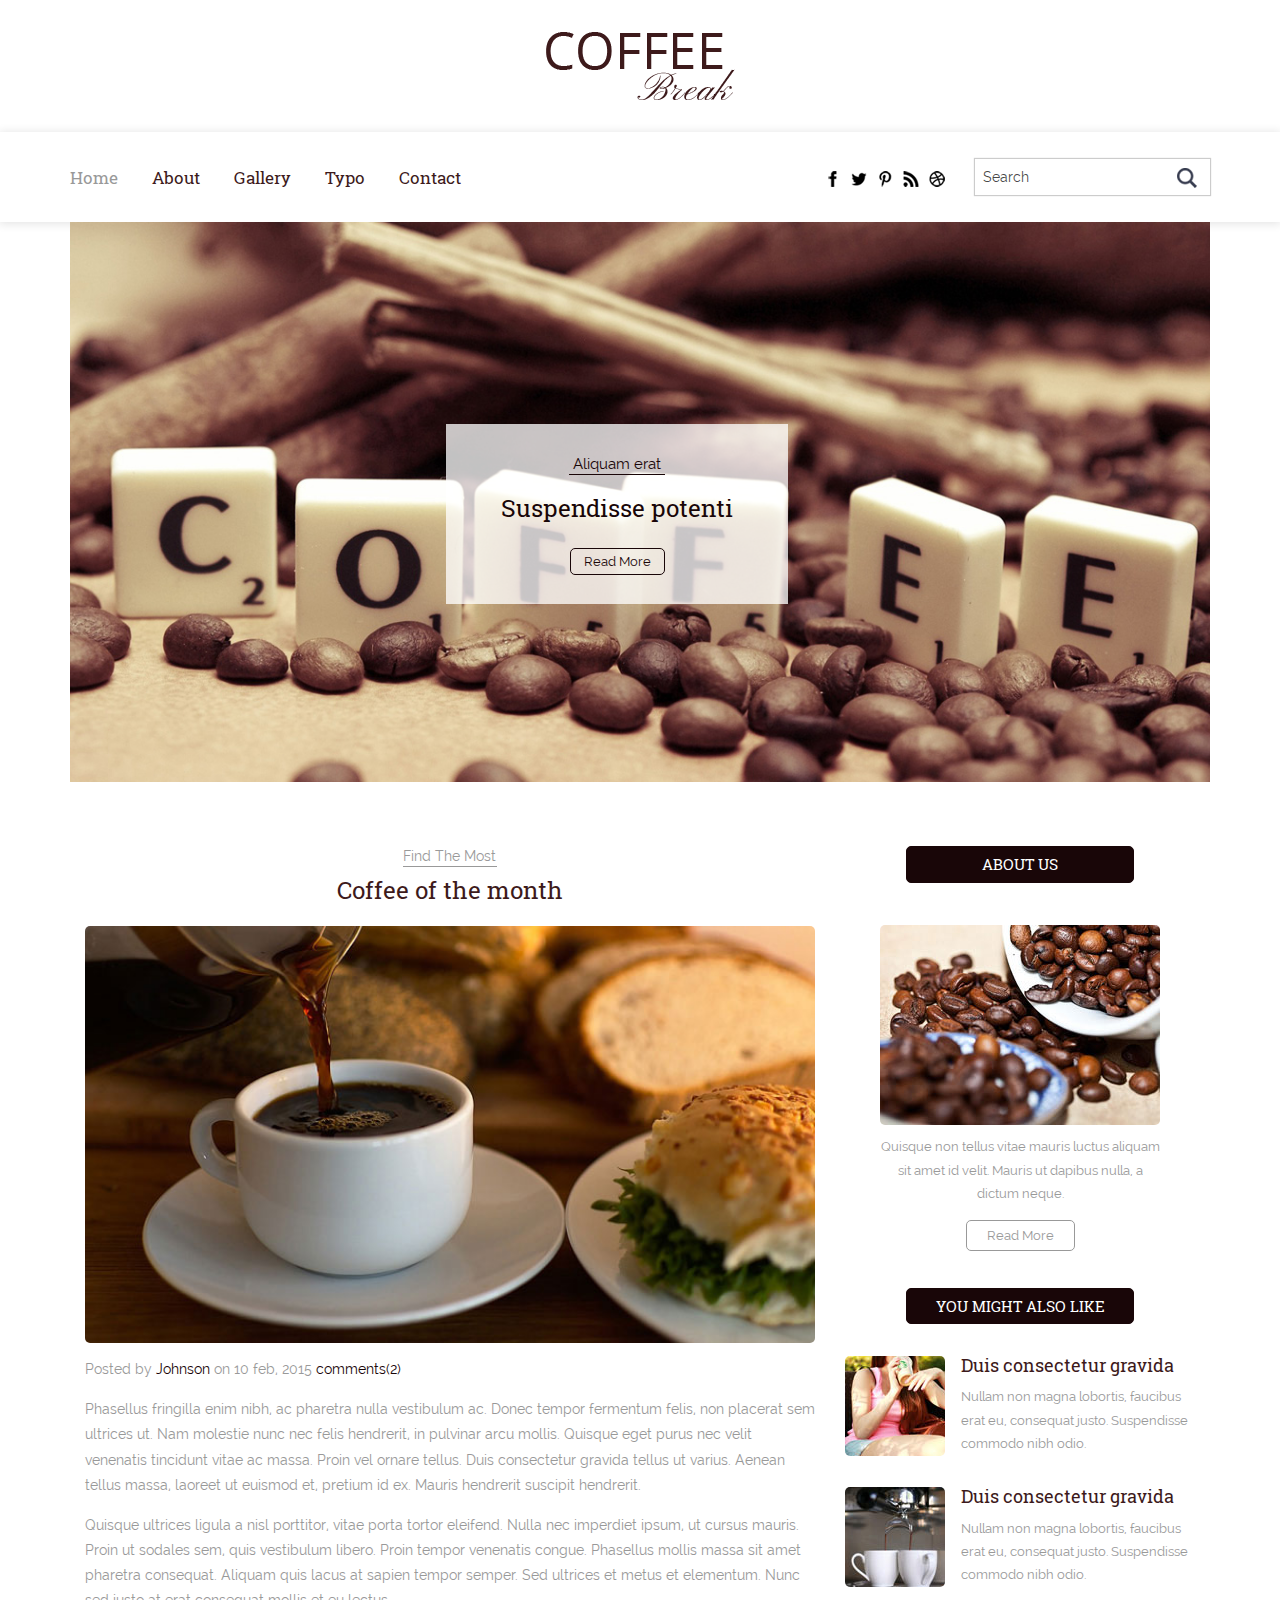
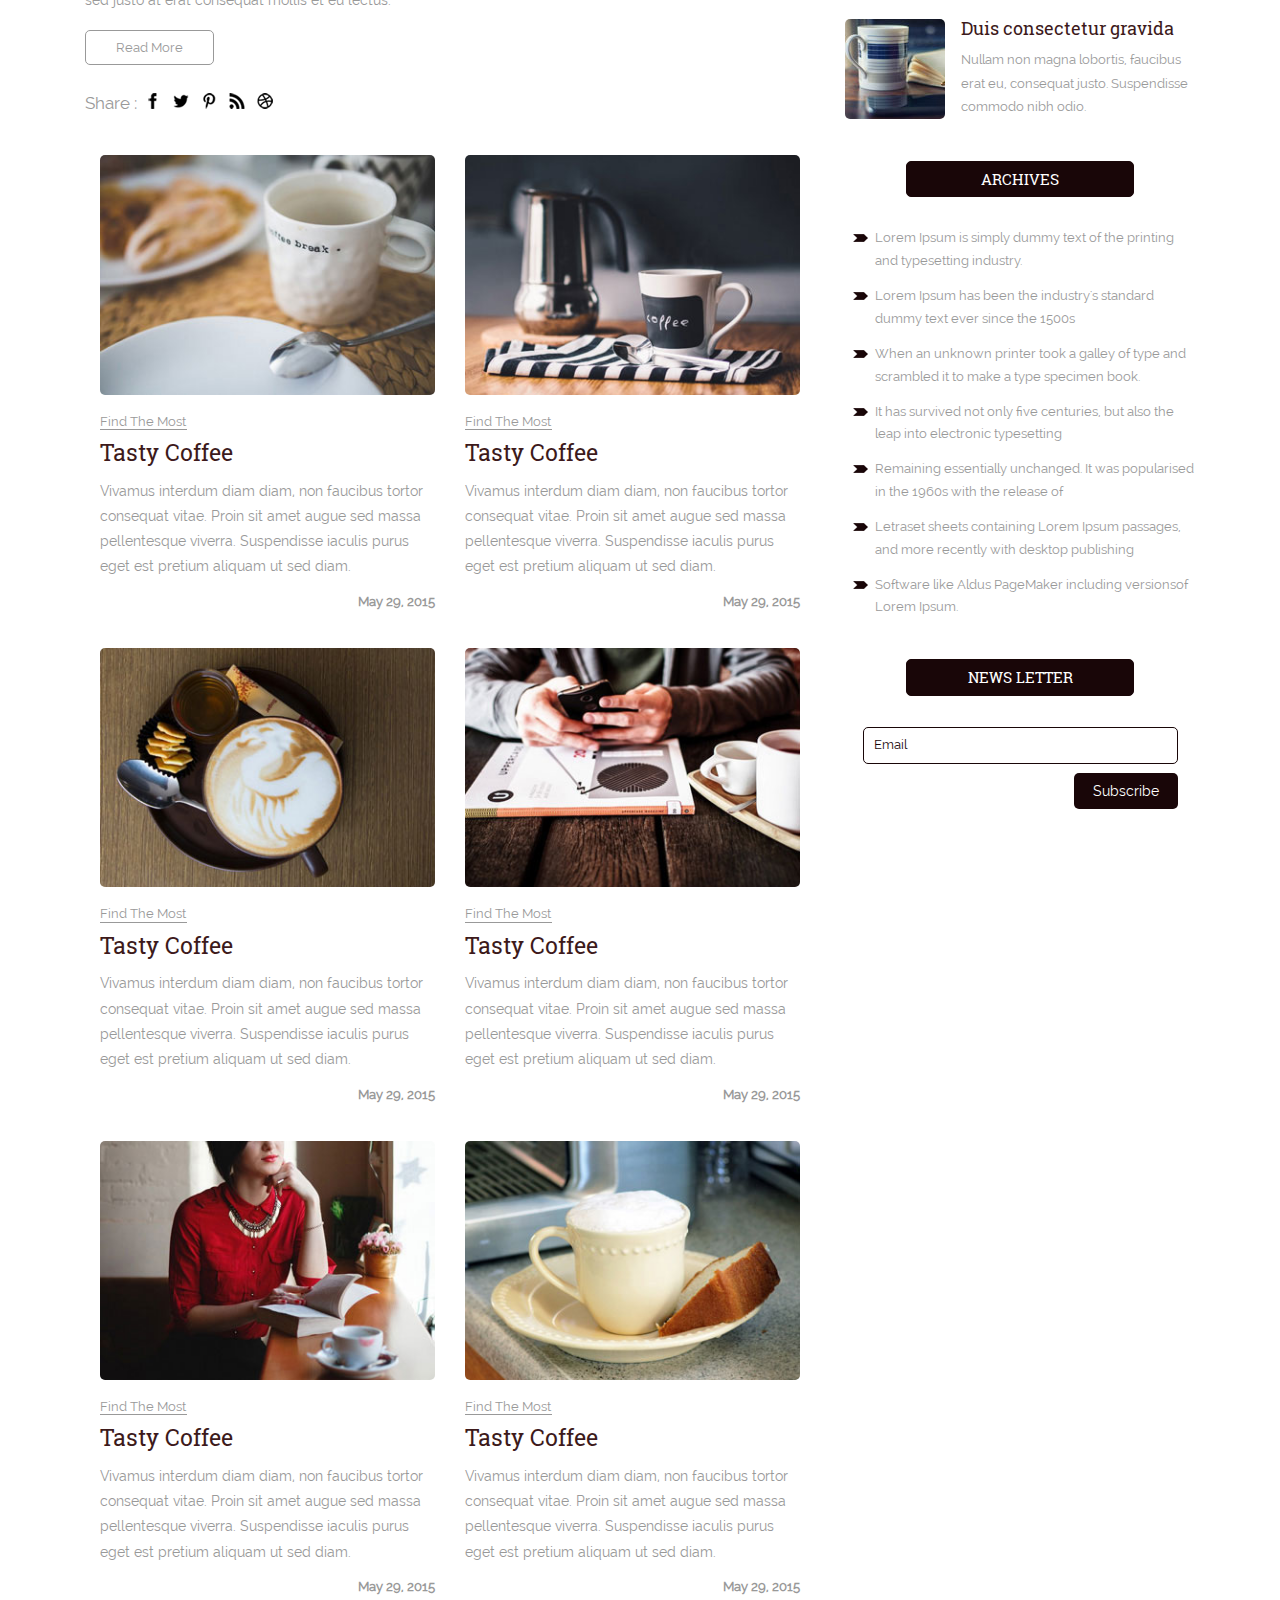
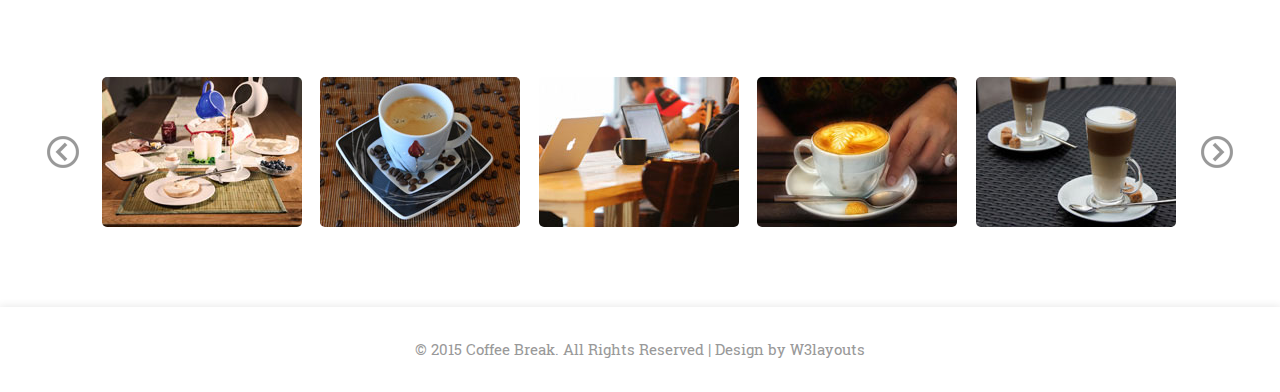
<file: web/index.html>
<!--A Design by W3layouts
Author: W3layout
Author URL: http://w3layouts.com
License: Creative Commons Attribution 3.0 Unported
License URL: http://creativecommons.org/licenses/by/3.0/
-->
<!DOCTYPE html>
<html>
<head>
<title>Coffee Break a Blog Category Flat Bootstarp responsive Website Template | Home :: w3layouts</title>
<meta name="viewport" content="width=device-width, initial-scale=1">
<meta http-equiv="Content-Type" content="text/html; charset=utf-8" />
<meta name="keywords" content="Coffee Break Responsive web template, Bootstrap Web Templates, Flat Web Templates, Andriod Compatible web template, 
Smartphone Compatible web template, free webdesigns for Nokia, Samsung, LG, SonyErricsson, Motorola web design" />
<script type="application/x-javascript"> addEventListener("load", function() { setTimeout(hideURLbar, 0); }, false); function hideURLbar(){ window.scrollTo(0,1); } </script>
<link href="css/bootstrap.css" rel='stylesheet' type='text/css' />
<link href="css/style.css" rel='stylesheet' type='text/css' />
<script src="js/jquery.min.js"></script>
<!---- start-smoth-scrolling---->
<script type="text/javascript" src="js/move-top.js"></script>
<script type="text/javascript" src="js/easing.js"></script>
<script type="text/javascript">
			jQuery(document).ready(function($) {
				$(".scroll").click(function(event){		
					event.preventDefault();
					$('html,body').animate({scrollTop:$(this.hash).offset().top},1000);
				});
			});
		</script>
<!--start-smoth-scrolling-->
</head>
<body>
	<!--header-top-starts-->
	<div class="header-top">
		<div class="container">
			<div class="head-main">
				<a href="index.html"><img src="images/logo-1.png" alt="" /></a>
			</div>
		</div>
	</div>
	<!--header-top-end-->
	<!--start-header-->
	<div class="header">
		<div class="container">
			<div class="head">
			<div class="navigation">
				 <span class="menu"></span> 
					<ul class="navig">
						<li><a href="index.html"  class="active">Home</a></li>
						<li><a href="about.html">About</a></li>
						<li><a href="gallery.html">Gallery</a></li>
						<li><a href="typo.html">Typo</a></li>
						<li><a href="contact.html">Contact</a></li>
					</ul>
			</div>
			<div class="header-right">
				<div class="search-bar">
					<input type="text" value="Search" onfocus="this.value = '';" onblur="if (this.value == '') {this.value = 'Search';}">
					<input type="submit" value="">
				</div>
				<ul>
					<li><a href="#"><span class="fb"> </span></a></li>
					<li><a href="#"><span class="twit"> </span></a></li>
					<li><a href="#"><span class="pin"> </span></a></li>
					<li><a href="#"><span class="rss"> </span></a></li>
					<li><a href="#"><span class="drbl"> </span></a></li>
				</ul>
			</div>
				<div class="clearfix"></div>
			</div>
			</div>
		</div>	
	<!-- script-for-menu -->
	<!-- script-for-menu -->
		<script>
			$("span.menu").click(function(){
				$(" ul.navig").slideToggle("slow" , function(){
				});
			});
		</script>
	<!-- script-for-menu -->
	<!--banner-starts-->
	<div class="banner">
		<div class="container">
			<div class="banner-top">
				<div class="banner-text">
					<h2>Aliquam erat</h2>
					<h1>Suspendisse potenti</h1>
					<div class="banner-btn">
						<a href="single.html">Read More</a>
					</div>
				</div>
			</div>
		</div>
	</div>
	<!--banner-end-->
	<!--about-starts-->
	<div class="about">
		<div class="container">
			<div class="about-main">
				<div class="col-md-8 about-left">
					<div class="about-one">
						<p>Find The Most</p>
						<h3>Coffee of the month</h3>
					</div>
					<div class="about-two">
						<a href="single.html"><img src="images/c-1.jpg" alt="" /></a>
						<p>Posted by <a href="#">Johnson</a> on 10 feb, 2015 <a href="#">comments(2)</a></p>
						<p>Phasellus fringilla enim nibh, ac pharetra nulla vestibulum ac. Donec tempor fermentum felis, non placerat sem ultrices ut. Nam molestie nunc nec felis hendrerit, in pulvinar arcu mollis. Quisque eget purus nec velit venenatis tincidunt vitae ac massa. Proin vel ornare tellus. Duis consectetur gravida tellus ut varius. Aenean tellus massa, laoreet ut euismod et, pretium id ex. Mauris hendrerit suscipit hendrerit.</p>
						<p>Quisque ultrices ligula a nisl porttitor, vitae porta tortor eleifend. Nulla nec imperdiet ipsum, ut cursus mauris. Proin ut sodales sem, quis vestibulum libero. Proin tempor venenatis congue. Phasellus mollis massa sit amet pharetra consequat. Aliquam quis lacus at sapien tempor semper. Sed ultrices et metus et elementum. Nunc sed justo at erat consequat mollis et eu lectus.</p>
						<div class="about-btn">
							<a href="single.html">Read More</a>
						</div>
						<ul>
							<li><p>Share : </p></li>
							<li><a href="#"><span class="fb"> </span></a></li>
							<li><a href="#"><span class="twit"> </span></a></li>
							<li><a href="#"><span class="pin"> </span></a></li>
							<li><a href="#"><span class="rss"> </span></a></li>
							<li><a href="#"><span class="drbl"> </span></a></li>
						</ul>
					</div>	
					<div class="about-tre">
						<div class="a-1">
							<div class="col-md-6 abt-left">
								<a href="single.html"><img src="images/c-3.jpg" alt="" /></a>
								<h6>Find The Most</h6>
								<h3><a href="single.html">Tasty Coffee</a></h3>
								<p>Vivamus interdum diam diam, non faucibus tortor consequat vitae. Proin sit amet augue sed massa pellentesque viverra. Suspendisse iaculis purus eget est pretium aliquam ut sed diam.</p>
								<label>May 29, 2015</label>
							</div>
							<div class="col-md-6 abt-left">
								<a href="single.html"><img src="images/c-4.jpg" alt="" /></a>
								<h6>Find The Most</h6>
								<h3><a href="single.html">Tasty Coffee</a></h3>
								<p>Vivamus interdum diam diam, non faucibus tortor consequat vitae. Proin sit amet augue sed massa pellentesque viverra. Suspendisse iaculis purus eget est pretium aliquam ut sed diam.</p>
								<label>May 29, 2015</label>
							</div>
							<div class="clearfix"></div>
						</div>
						<div class="a-1">
							<div class="col-md-6 abt-left">
								<a href="single.html"><img src="images/c-5.jpg" alt="" /></a>
								<h6>Find The Most</h6>
								<h3><a href="single.html">Tasty Coffee</a></h3>
								<p>Vivamus interdum diam diam, non faucibus tortor consequat vitae. Proin sit amet augue sed massa pellentesque viverra. Suspendisse iaculis purus eget est pretium aliquam ut sed diam.</p>
								<label>May 29, 2015</label>
							</div>
							<div class="col-md-6 abt-left">
								<a href="single.html"><img src="images/c-6.jpg" alt="" /></a>
								<h6>Find The Most</h6>
								<h3><a href="single.html">Tasty Coffee</a></h3>
								<p>Vivamus interdum diam diam, non faucibus tortor consequat vitae. Proin sit amet augue sed massa pellentesque viverra. Suspendisse iaculis purus eget est pretium aliquam ut sed diam.</p>
								<label>May 29, 2015</label>
							</div>
							<div class="clearfix"></div>
						</div>
						<div class="a-1">
							<div class="col-md-6 abt-left">
								<a href="single.html"><img src="images/c-7.jpg" alt="" /></a>
								<h6>Find The Most</h6>
								<h3><a href="single.html">Tasty Coffee</a></h3>
								<p>Vivamus interdum diam diam, non faucibus tortor consequat vitae. Proin sit amet augue sed massa pellentesque viverra. Suspendisse iaculis purus eget est pretium aliquam ut sed diam.</p>
								<label>May 29, 2015</label>
							</div>
							<div class="col-md-6 abt-left">
								<a href="single.html"><img src="images/c-8.jpg" alt="" /></a>
								<h6>Find The Most</h6>
								<h3><a href="single.html">Tasty Coffee</a></h3>
								<p>Vivamus interdum diam diam, non faucibus tortor consequat vitae. Proin sit amet augue sed massa pellentesque viverra. Suspendisse iaculis purus eget est pretium aliquam ut sed diam.</p>
								<label>May 29, 2015</label>
							</div>
							<div class="clearfix"></div>
						</div>
					</div>	
				</div>
				<div class="col-md-4 about-right heading">
					<div class="abt-1">
						<h3>ABOUT US</h3>
						<div class="abt-one">
							<img src="images/c-2.jpg" alt="" />
							<p>Quisque non tellus vitae mauris luctus aliquam sit amet id velit. Mauris ut dapibus nulla, a dictum neque.</p>
							<div class="a-btn">
								<a href="single.html">Read More</a>
							</div>
						</div>
					</div>
					<div class="abt-2">
						<h3>YOU MIGHT ALSO LIKE</h3>
							<div class="might-grid">
								<div class="grid-might">
									<a href="single.html"><img src="images/c-12.jpg" class="img-responsive" alt=""> </a>
								</div>
								<div class="might-top">
									<h4><a href="single.html">Duis consectetur gravida</a></h4>
									<p>Nullam non magna lobortis, faucibus erat eu, consequat justo. Suspendisse commodo nibh odio.</p> 
								</div>
								<div class="clearfix"></div>
							</div>	
							<div class="might-grid">
								<div class="grid-might">
									<a href="single.html"><img src="images/c-10.jpg" class="img-responsive" alt=""> </a>
								</div>
								<div class="might-top">
									<h4><a href="single.html">Duis consectetur gravida</a></h4>
									<p> Nullam non magna lobortis, faucibus erat eu, consequat justo. Suspendisse commodo nibh odio.</p> 
								</div>
								<div class="clearfix"></div>
							</div>
							<div class="might-grid">
								<div class="grid-might">
									<a href="single.html"><img src="images/c-11.jpg" class="img-responsive" alt=""> </a>
								</div>
								<div class="might-top">
									<h4><a href="single.html">Duis consectetur gravida</a></h4>
									<p> Nullam non magna lobortis, faucibus erat eu, consequat justo. Suspendisse commodo nibh odio.</p> 
								</div>
								<div class="clearfix"></div>
							</div>							
					</div>
					<div class="abt-2">
						<h3>ARCHIVES</h3>
						<ul>
							<li><a href="single.html">Lorem Ipsum is simply dummy text of the printing and typesetting industry. </a></li>
							<li><a href="single.html">Lorem Ipsum has been the industry's standard dummy text ever since the 1500s</a></li>
							<li><a href="single.html">When an unknown printer took a galley of type and scrambled it to make a type specimen book. </a> </li>
							<li><a href="single.html">It has survived not only five centuries, but also the leap into electronic typesetting</a> </li>
							<li><a href="single.html">Remaining essentially unchanged. It was popularised in the 1960s with the release of </a> </li>
							<li><a href="single.html">Letraset sheets containing Lorem Ipsum passages, and more recently with desktop publishing </a> </li>
							<li><a href="single.html">Software like Aldus PageMaker including versionsof Lorem Ipsum.</a> </li>
						</ul>	
					</div>
					<div class="abt-2">
						<h3>NEWS LETTER</h3>
						<div class="news">
							<form>
								<input type="text" value="Email" onfocus="this.value = '';" onblur="if (this.value == '') {this.value = 'Email';}" />
								<input type="submit" value="Subscribe">
							</form>
						</div>
					</div>
				</div>
				<div class="clearfix"></div>			
			</div>		
		</div>
	</div>
	<!--about-end-->
	<!--slide-starts-->
	<div class="slide">
		<div class="container">
			<div class="fle-xsel">
			<ul id="flexiselDemo3">
				<li>
					<a href="#">
						<div class="banner-1">
							<img src="images/s-1.jpg" class="img-responsive" alt="">
						</div>
					</a>
				</li>
				<li>
					<a href="#">
						<div class="banner-1">
							<img src="images/s-2.jpg" class="img-responsive" alt="">
						</div>
					</a>
				</li>			
				<li>
					<a href="#">
						<div class="banner-1">
							<img src="images/s-3.jpg" class="img-responsive" alt="">
						</div>
					</a>
				</li>		
				<li>
					<a href="#">
						<div class="banner-1">
							<img src="images/s-4.jpg" class="img-responsive" alt="">
						</div>
					</a>
				</li>	
				<li>
					<a href="#">
						<div class="banner-1">
							<img src="images/s-5.jpg" class="img-responsive" alt="">
						</div>
					</a>
				</li>	
				<li>
					<a href="#">
						<div class="banner-1">
							<img src="images/s-6.jpg" class="img-responsive" alt="">
						</div>
					</a>
				</li>				
			</ul>
							
							 <script type="text/javascript">
								$(window).load(function() {
									
									$("#flexiselDemo3").flexisel({
										visibleItems: 5,
										animationSpeed: 1000,
										autoPlay: true,
										autoPlaySpeed: 3000,    		
										pauseOnHover: true,
										enableResponsiveBreakpoints: true,
										responsiveBreakpoints: { 
											portrait: { 
												changePoint:480,
												visibleItems: 2
											}, 
											landscape: { 
												changePoint:640,
												visibleItems: 3
											},
											tablet: { 
												changePoint:768,
												visibleItems: 3
											}
										}
									});
									
								});
								</script>
								<script type="text/javascript" src="js/jquery.flexisel.js"></script>
					<div class="clearfix"> </div>
			</div>
		</div>
	</div>	
	<!--slide-end-->
	<!--footer-starts-->
	<div class="footer">
		<div class="container">
			<div class="footer-text">
				<p>© 2015 Coffee Break. All Rights Reserved | Design by  <a href="http://w3layouts.com/" target="_blank">W3layouts</a> </p>
			</div>
		</div>
	</div>
	<!--footer-end-->
</body>
</html>
</file>
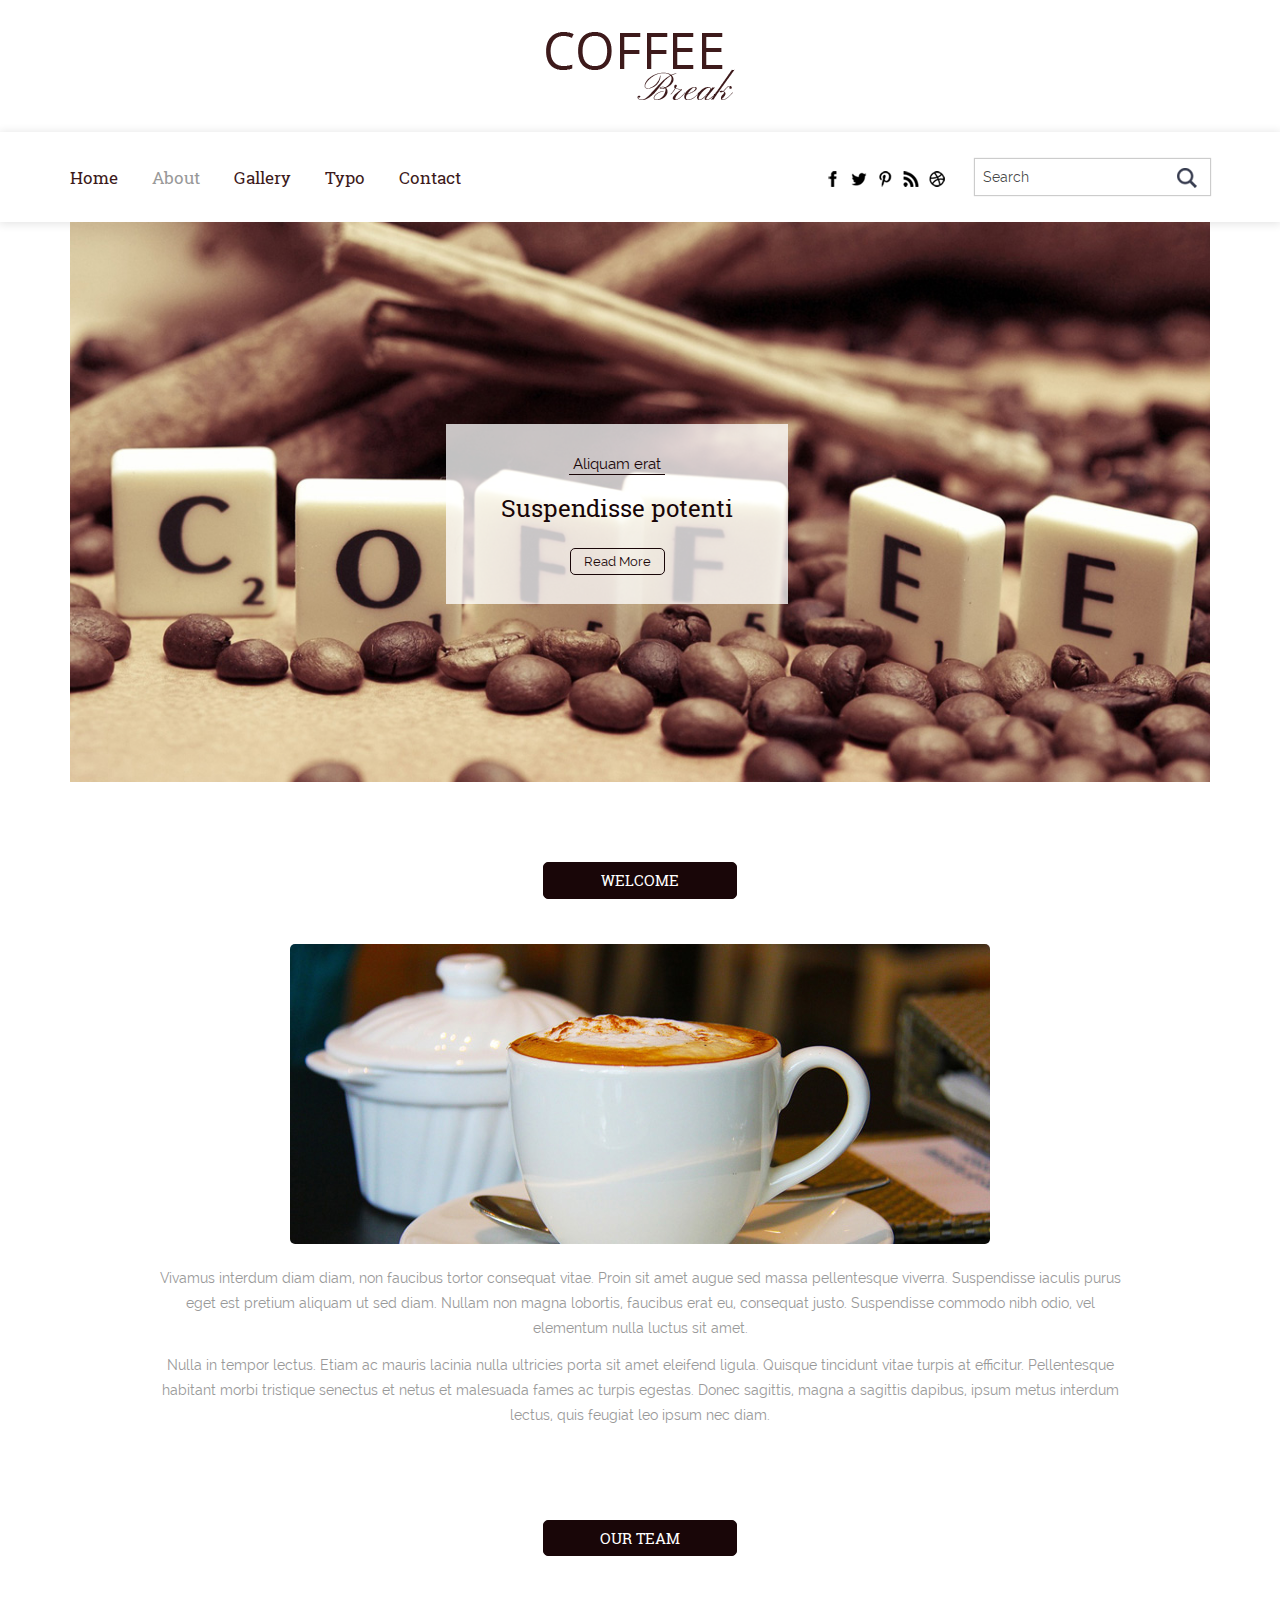
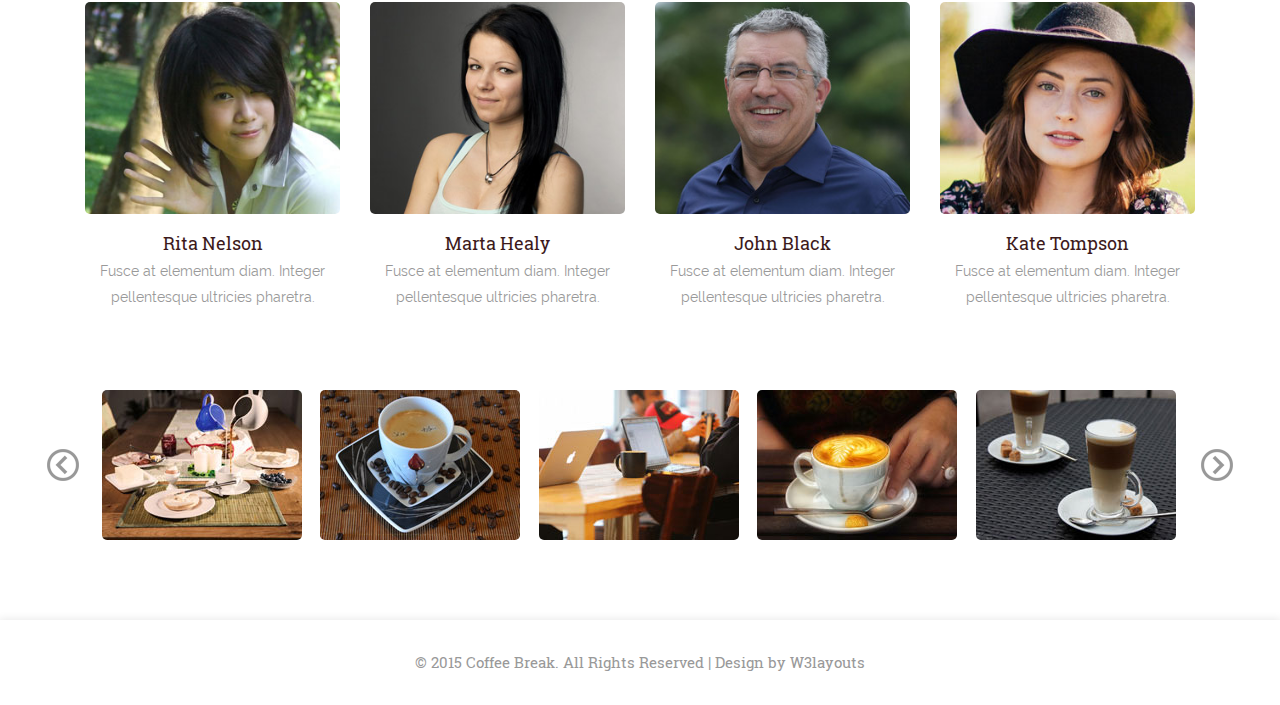
<file: web/about.html>
<!--A Design by W3layouts
Author: W3layout
Author URL: http://w3layouts.com
License: Creative Commons Attribution 3.0 Unported
License URL: http://creativecommons.org/licenses/by/3.0/
-->
<!DOCTYPE html>
<html>
<head>
<title>Coffee Break a Blog Category Flat Bootstarp responsive Website Template | About :: w3layouts</title>
<meta name="viewport" content="width=device-width, initial-scale=1">
<meta http-equiv="Content-Type" content="text/html; charset=utf-8" />
<meta name="keywords" content="Coffee Break Responsive web template, Bootstrap Web Templates, Flat Web Templates, Andriod Compatible web template, 
Smartphone Compatible web template, free webdesigns for Nokia, Samsung, LG, SonyErricsson, Motorola web design" />
<script type="application/x-javascript"> addEventListener("load", function() { setTimeout(hideURLbar, 0); }, false); function hideURLbar(){ window.scrollTo(0,1); } </script>
<link href="css/bootstrap.css" rel='stylesheet' type='text/css' />
<link href="css/style.css" rel='stylesheet' type='text/css' />
<script src="js/jquery.min.js"></script>
<!---- start-smoth-scrolling---->
<script type="text/javascript" src="js/move-top.js"></script>
<script type="text/javascript" src="js/easing.js"></script>
<script type="text/javascript">
			jQuery(document).ready(function($) {
				$(".scroll").click(function(event){		
					event.preventDefault();
					$('html,body').animate({scrollTop:$(this.hash).offset().top},1000);
				});
			});
		</script>
<!--start-smoth-scrolling-->
	<!--script-->
	<script src="js/modernizr.custom.97074.js"></script>
<script src="js/jquery.chocolat.js"></script>
		<link rel="stylesheet" href="css/chocolat.css" type="text/css" media="screen" charset="utf-8">
		<!--light-box-files -->
		<script type="text/javascript" charset="utf-8">
		$(function() {
			$('.gallery a').Chocolat();
		});
		</script>
		<script type="text/javascript" src="js/jquery.hoverdir.js"></script>
</head>
<body>
	<!--header-top-starts-->
	<div class="header-top">
		<div class="container">
			<div class="head-main">
				<a href="index.html"><img src="images/logo-1.png" alt="" /></a>
			</div>
		</div>
	</div>
	<!--header-top-end-->
	<!--start-header-->
	<div class="header">
		<div class="container">
			<div class="head">
			<div class="navigation">
				 <span class="menu"></span> 
					<ul class="navig">
						<li><a href="index.html">Home</a></li>
						<li><a href="about.html" class="active">About</a></li>
						<li><a href="gallery.html">Gallery</a></li>
						<li><a href="typo.html">Typo</a></li>
						<li><a href="contact.html">Contact</a></li>
					</ul>
			</div>
			<div class="header-right">
				<div class="search-bar">
					<input type="text" value="Search" onfocus="this.value = '';" onblur="if (this.value == '') {this.value = 'Search';}">
					<input type="submit" value="">
				</div>
				<ul>
					<li><a href="#"><span class="fb"> </span></a></li>
					<li><a href="#"><span class="twit"> </span></a></li>
					<li><a href="#"><span class="pin"> </span></a></li>
					<li><a href="#"><span class="rss"> </span></a></li>
					<li><a href="#"><span class="drbl"> </span></a></li>
				</ul>
			</div>
				<div class="clearfix"></div>
			</div>
			</div>
		</div>	
	<!-- script-for-menu -->
	<!-- script-for-menu -->
		<script>
			$("span.menu").click(function(){
				$(" ul.navig").slideToggle("slow" , function(){
				});
			});
		</script>
	<!-- script-for-menu -->
	<!--banner-starts-->
	<div class="banner">
		<div class="container">
			<div class="banner-top">
				<div class="banner-text">
					<h2>Aliquam erat</h2>
					<h1>Suspendisse potenti</h1>
					<div class="banner-btn">
						<a href="single.html">Read More</a>
					</div>
				</div>
			</div>
		</div>
	</div>
	<!--banner-end-->
	<!--welcome-starts-->
	<div class="welcome">
		<div class="container">
			<div class="welcome-top heading">
				<h3>WELCOME</h3>
				<div class="welcome-bottom">
					<img src="images/abt-1.jpg" alt=""/>
					<p>Vivamus interdum diam diam, non faucibus tortor consequat vitae. Proin sit amet augue sed massa pellentesque viverra. Suspendisse iaculis purus eget est pretium aliquam ut sed diam. Nullam non magna lobortis, faucibus erat eu, consequat justo. Suspendisse commodo nibh odio, vel elementum nulla luctus sit amet.</p>
					<p>Nulla in tempor lectus. Etiam ac mauris lacinia nulla ultricies porta sit amet eleifend ligula. Quisque tincidunt vitae turpis at efficitur. Pellentesque habitant morbi tristique senectus et netus et malesuada fames ac turpis egestas. Donec sagittis, magna a sagittis dapibus, ipsum metus interdum lectus, quis feugiat leo ipsum nec diam.</p>
				</div>
			</div>
		</div>
	</div>
	<!--welcome-end-->
	<!--team-starts-->
	<div class="team">
		<div class="container">
		<div class="team-top heading">
			<h3>OUR TEAM</h3>
		</div>
			<div class="team-bottom">
				<div class="col-md-3 team-left">
					<img src="images/t-1.jpg" alt="" />
					<h4>Rita Nelson</h4>
					<p>Fusce at elementum diam. Integer pellentesque ultricies pharetra.</p>
				</div>
				<div class="col-md-3 team-left">
					<img src="images/t-2.jpg" alt="" />
					<h4>Marta Healy</h4>
					<p>Fusce at elementum diam. Integer pellentesque ultricies pharetra.</p>
				</div>
				<div class="col-md-3 team-left">
					<img src="images/t-3.jpg" alt="" />
					<h4>John Black</h4>
					<p>Fusce at elementum diam. Integer pellentesque ultricies pharetra.</p>
				</div>
				<div class="col-md-3 team-left">
					<img src="images/t-4.jpg" alt="" />
					<h4>Kate Tompson</h4>
					<p>Fusce at elementum diam. Integer pellentesque ultricies pharetra.</p>
				</div>
				<div class="clearfix"></div>
			</div>
		</div>
	</div>
	<!--team-end-->
	<!--slide-starts-->
	<div class="slide">
		<div class="container">
			<div class="fle-xsel">
			<ul id="flexiselDemo3">
				<li>
					<a href="#">
						<div class="banner-1">
							<img src="images/s-1.jpg" class="img-responsive" alt="">
						</div>
					</a>
				</li>
				<li>
					<a href="#">
						<div class="banner-1">
							<img src="images/s-2.jpg" class="img-responsive" alt="">
						</div>
					</a>
				</li>			
				<li>
					<a href="#">
						<div class="banner-1">
							<img src="images/s-3.jpg" class="img-responsive" alt="">
						</div>
					</a>
				</li>		
				<li>
					<a href="#">
						<div class="banner-1">
							<img src="images/s-4.jpg" class="img-responsive" alt="">
						</div>
					</a>
				</li>	
				<li>
					<a href="#">
						<div class="banner-1">
							<img src="images/s-5.jpg" class="img-responsive" alt="">
						</div>
					</a>
				</li>	
				<li>
					<a href="#">
						<div class="banner-1">
							<img src="images/s-6.jpg" class="img-responsive" alt="">
						</div>
					</a>
				</li>				
			</ul>
							
							 <script type="text/javascript">
								$(window).load(function() {
									
									$("#flexiselDemo3").flexisel({
										visibleItems: 5,
										animationSpeed: 1000,
										autoPlay: true,
										autoPlaySpeed: 3000,    		
										pauseOnHover: true,
										enableResponsiveBreakpoints: true,
										responsiveBreakpoints: { 
											portrait: { 
												changePoint:480,
												visibleItems: 2
											}, 
											landscape: { 
												changePoint:640,
												visibleItems: 3
											},
											tablet: { 
												changePoint:768,
												visibleItems: 3
											}
										}
									});
									
								});
								</script>
								<script type="text/javascript" src="js/jquery.flexisel.js"></script>
					<div class="clearfix"> </div>
			</div>
		</div>
	</div>	
	<!--slide-end-->
	<!--footer-starts-->
	<div class="footer">
		<div class="container">
			<div class="footer-text">
				<p>© 2015 Coffee Break. All Rights Reserved | Design by  <a href="http://w3layouts.com/" target="_blank">W3layouts</a> </p>
			</div>
		</div>
	</div>
	<!--footer-end-->
</body>
</html>
</file>
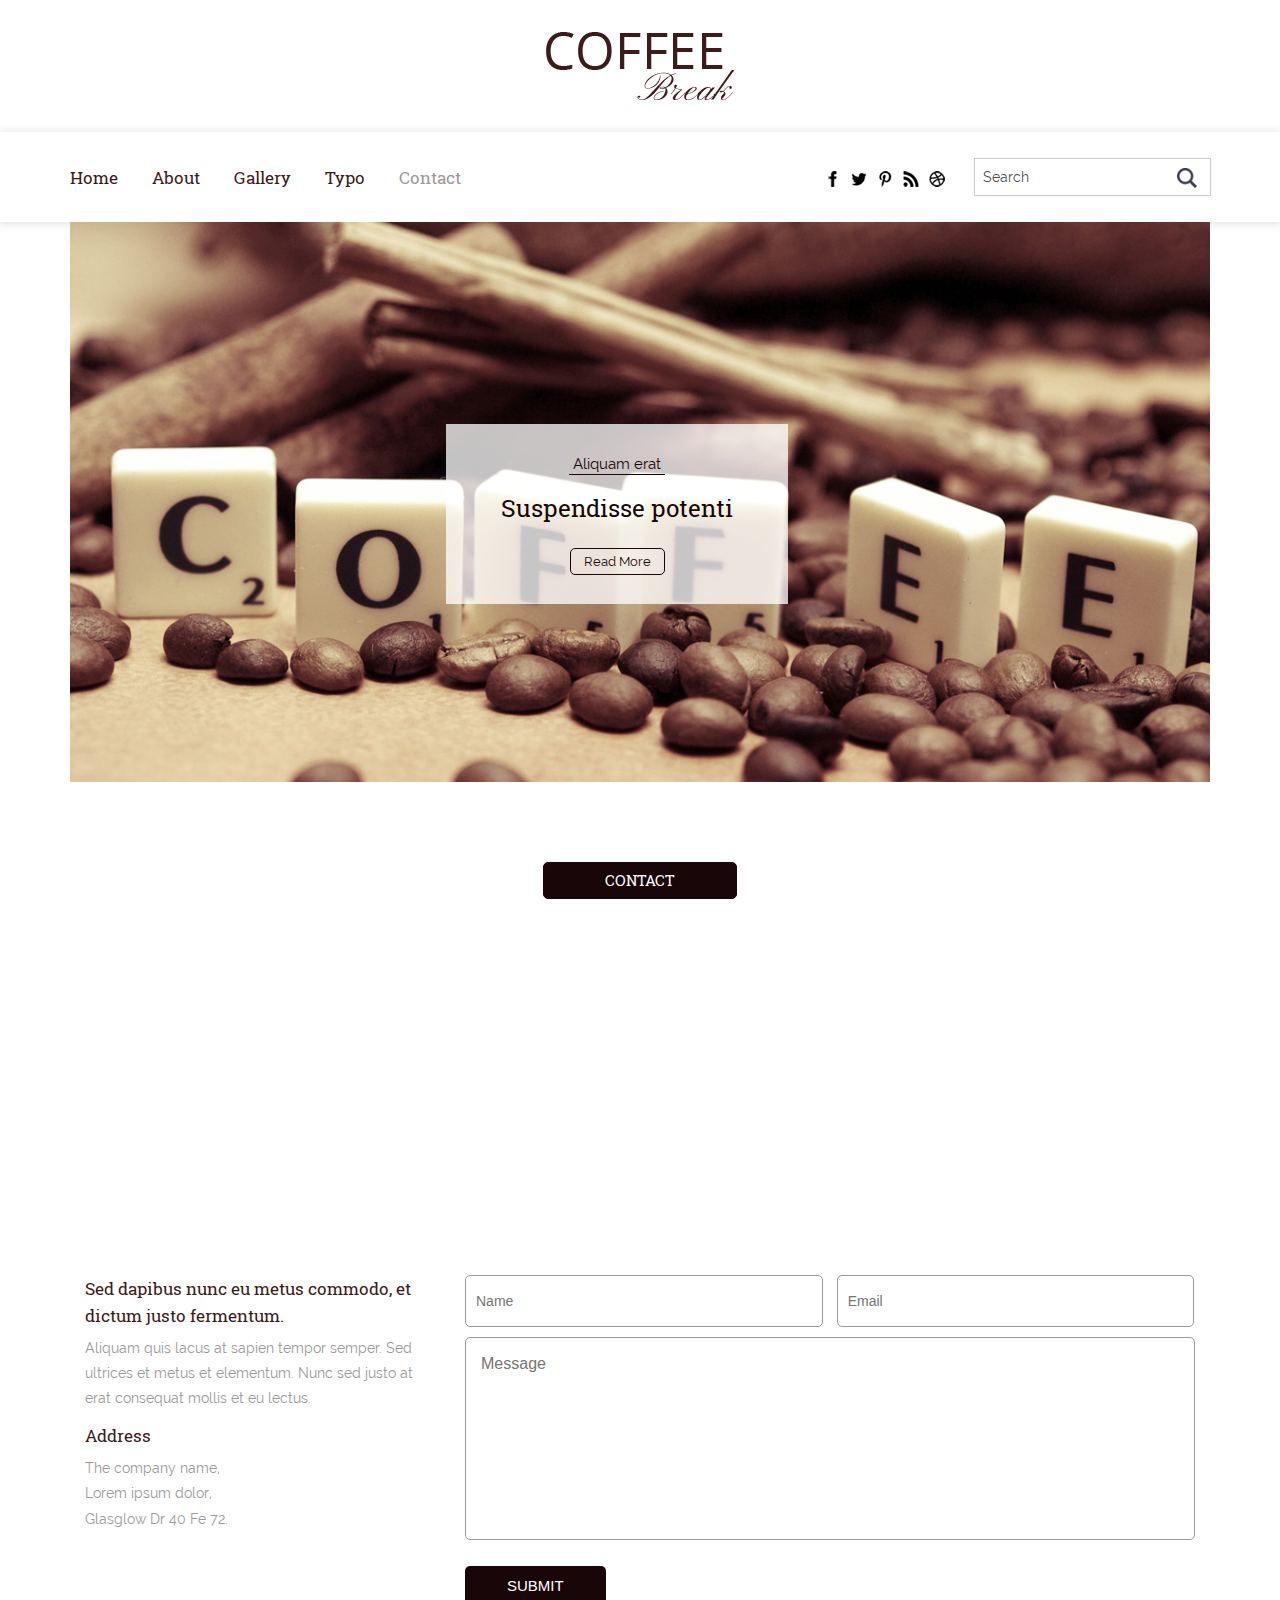
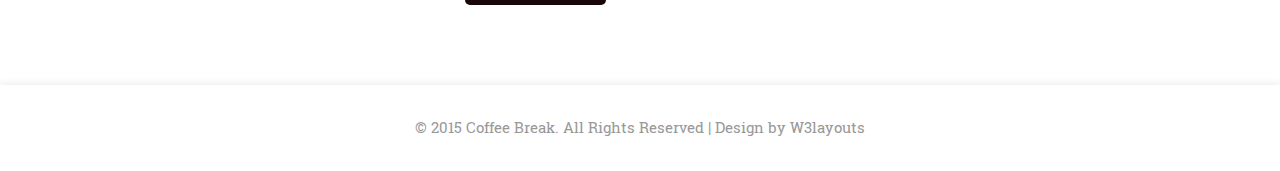
<file: web/contact.html>
<!--A Design by W3layouts
Author: W3layout
Author URL: http://w3layouts.com
License: Creative Commons Attribution 3.0 Unported
License URL: http://creativecommons.org/licenses/by/3.0/
-->
<!DOCTYPE html>
<html>
<head>
<title>Coffee Break a Blog Category Flat Bootstarp responsive Website Template | Contact :: w3layouts</title>
<meta name="viewport" content="width=device-width, initial-scale=1">
<meta http-equiv="Content-Type" content="text/html; charset=utf-8" />
<meta name="keywords" content="Coffee Break Responsive web template, Bootstrap Web Templates, Flat Web Templates, Andriod Compatible web template, 
Smartphone Compatible web template, free webdesigns for Nokia, Samsung, LG, SonyErricsson, Motorola web design" />
<script type="application/x-javascript"> addEventListener("load", function() { setTimeout(hideURLbar, 0); }, false); function hideURLbar(){ window.scrollTo(0,1); } </script>
<link href="css/bootstrap.css" rel='stylesheet' type='text/css' />
<link href="css/style.css" rel='stylesheet' type='text/css' />
<script src="js/jquery.min.js"></script>
<!---- start-smoth-scrolling---->
<script type="text/javascript" src="js/move-top.js"></script>
<script type="text/javascript" src="js/easing.js"></script>
<script type="text/javascript">
			jQuery(document).ready(function($) {
				$(".scroll").click(function(event){		
					event.preventDefault();
					$('html,body').animate({scrollTop:$(this.hash).offset().top},1000);
				});
			});
		</script>
<!--start-smoth-scrolling-->
</head>
<body>
	<!--header-top-starts-->
	<div class="header-top">
		<div class="container">
			<div class="head-main">
				<a href="index.html"><img src="images/logo-1.png" alt="" /></a>
			</div>
		</div>
	</div>
	<!--header-top-end-->
	<!--start-header-->
	<div class="header">
		<div class="container">
			<div class="head">
			<div class="navigation">
				 <span class="menu"></span> 
					<ul class="navig">
						<li><a href="index.html">Home</a></li>
						<li><a href="about.html">About</a></li>
						<li><a href="gallery.html">Gallery</a></li>
						<li><a href="typo.html">Typo</a></li>
						<li><a href="contact.html" class="active">Contact</a></li>
					</ul>
			</div>
			<div class="header-right">
				<div class="search-bar">
					<input type="text" value="Search" onfocus="this.value = '';" onblur="if (this.value == '') {this.value = 'Search';}">
					<input type="submit" value="">
				</div>
				<ul>
					<li><a href="#"><span class="fb"> </span></a></li>
					<li><a href="#"><span class="twit"> </span></a></li>
					<li><a href="#"><span class="pin"> </span></a></li>
					<li><a href="#"><span class="rss"> </span></a></li>
					<li><a href="#"><span class="drbl"> </span></a></li>
				</ul>
			</div>
				<div class="clearfix"></div>
			</div>
			</div>
		</div>	
	<!-- script-for-menu -->
	<!-- script-for-menu -->
		<script>
			$("span.menu").click(function(){
				$(" ul.navig").slideToggle("slow" , function(){
				});
			});
		</script>
	<!-- script-for-menu -->
	<!--banner-starts-->
	<div class="banner">
		<div class="container">
			<div class="banner-top">
				<div class="banner-text">
					<h2>Aliquam erat</h2>
					<h1>Suspendisse potenti</h1>
					<div class="banner-btn">
						<a href="single.html">Read More</a>
					</div>
				</div>
			</div>
		</div>
	</div>
	<!--banner-end-->
	<!----start-contact---->
	<div class="contact">
		<div class="container">
			<div class="contact-top heading">
				<h3>CONTACT</h3>
			</div>
			<div class="contact-bottom">
				<iframe src="https://www.google.com/maps/embed?pb=!1m18!1m12!1m3!1d6632.248000703498!2d151.265683!3d-33.7832959!2m3!1f0!2f0!3f0!3m2!1i1024!2i768!4f13.1!3m3!1m2!1s0x6b12abc7edcbeb07%3A0x5017d681632bfc0!2sManly+Vale+NSW+2093%2C+Australia!5e0!3m2!1sen!2sin!4v1433329298259" frameborder="0" style="border:0"></iframe>
				<div class="contact-text">
					<div class="col-md-4 contact-left">
						<h4>Sed dapibus nunc eu metus commodo, et dictum justo fermentum.</h4>
						<p>Aliquam quis lacus at sapien tempor semper. Sed ultrices et metus et elementum. Nunc sed justo at erat consequat mollis et eu lectus.</p>
						<div class="address">
							<h4>Address</h4>
							<p>The company name, 
							<span>Lorem ipsum dolor,</span>
							Glasglow Dr 40 Fe 72.</p>
						</div>
					</div>	
					<div class="col-md-8 contact-right">
						<input placeholder="Name" type="text" required>
						<input placeholder="Email" type="text" required>
						<textarea placeholder="Message" required></textarea>
							<div class="submit-btn">
								<form>
									<input type="submit" value="SUBMIT">
								</form>
							</div>
					</div>
					<div class="clearfix"></div>
				</div>
			</div>
		</div>
	</div>
	<!----end-contact---->
	<!--footer-starts-->
	<div class="footer">
		<div class="container">
			<div class="footer-text">
				<p>© 2015 Coffee Break. All Rights Reserved | Design by  <a href="http://w3layouts.com/" target="_blank">W3layouts</a> </p>
			</div>
		</div>
	</div>
	<!--footer-end-->
</body>
</html>
</file>
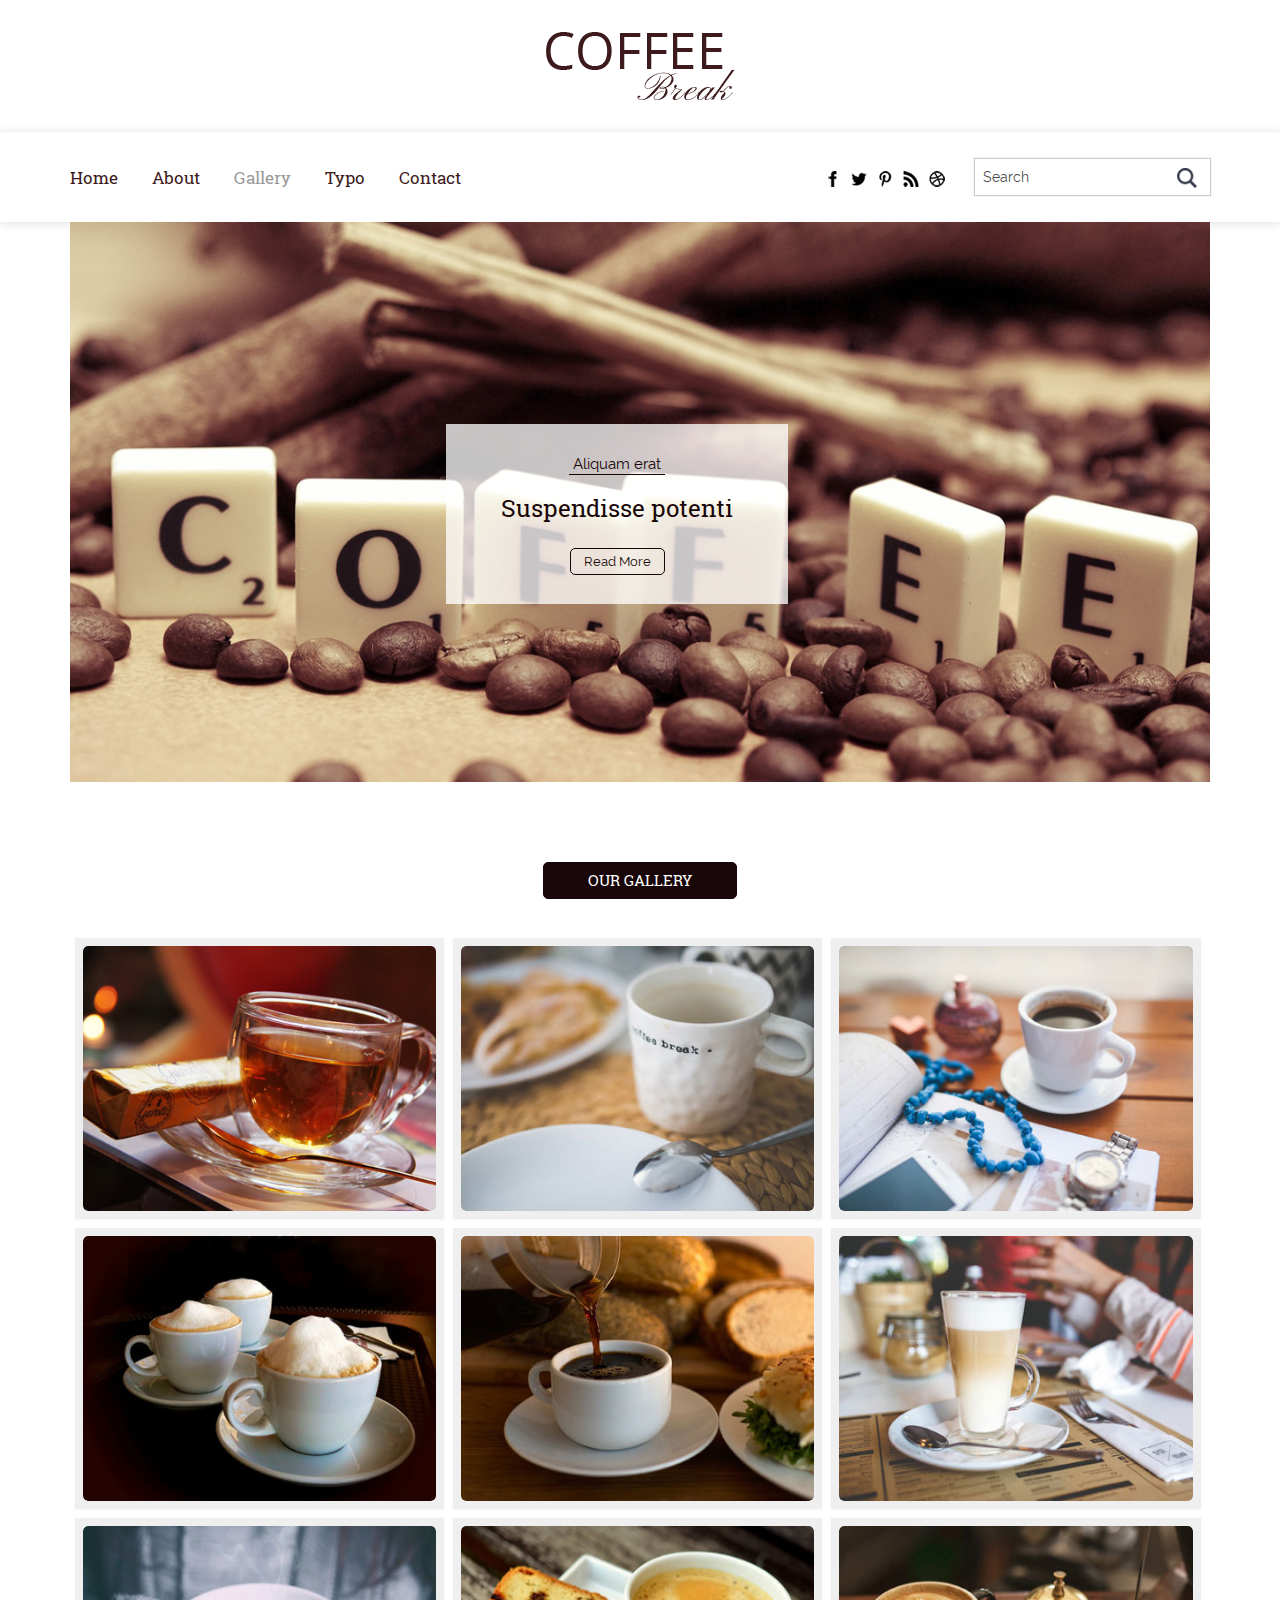
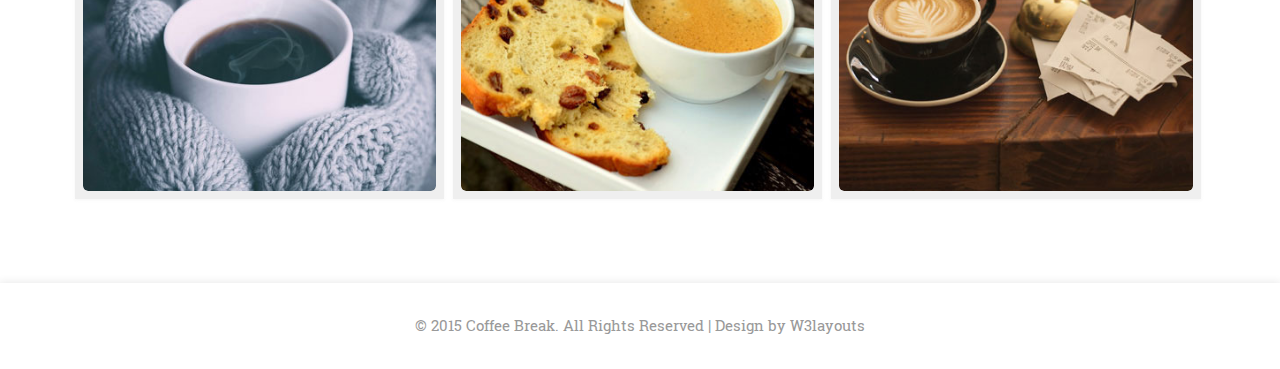
<file: web/gallery.html>
<!--A Design by W3layouts
Author: W3layout
Author URL: http://w3layouts.com
License: Creative Commons Attribution 3.0 Unported
License URL: http://creativecommons.org/licenses/by/3.0/
-->
<!DOCTYPE html>
<html>
<head>
<title>Coffee Break a Blog Category Flat Bootstarp responsive Website Template | Gallery :: w3layouts</title>
<meta name="viewport" content="width=device-width, initial-scale=1">
<meta http-equiv="Content-Type" content="text/html; charset=utf-8" />
<meta name="keywords" content="Coffee Break Responsive web template, Bootstrap Web Templates, Flat Web Templates, Andriod Compatible web template, 
Smartphone Compatible web template, free webdesigns for Nokia, Samsung, LG, SonyErricsson, Motorola web design" />
<script type="application/x-javascript"> addEventListener("load", function() { setTimeout(hideURLbar, 0); }, false); function hideURLbar(){ window.scrollTo(0,1); } </script>
<link href="css/bootstrap.css" rel='stylesheet' type='text/css' />
<link href="css/style.css" rel='stylesheet' type='text/css' />
<script src="js/jquery.min.js"></script>
<!---- start-smoth-scrolling---->
<script type="text/javascript" src="js/move-top.js"></script>
<script type="text/javascript" src="js/easing.js"></script>
<script type="text/javascript">
			jQuery(document).ready(function($) {
				$(".scroll").click(function(event){		
					event.preventDefault();
					$('html,body').animate({scrollTop:$(this.hash).offset().top},1000);
				});
			});
		</script>
<!--start-smoth-scrolling-->
	<!--script-->
	<script src="js/modernizr.custom.97074.js"></script>
<script src="js/jquery.chocolat.js"></script>
		<link rel="stylesheet" href="css/chocolat.css" type="text/css" media="screen" charset="utf-8">
		<!--light-box-files -->
		<script type="text/javascript" charset="utf-8">
		$(function() {
			$('.gallery a').Chocolat();
		});
		</script>
		<script type="text/javascript" src="js/jquery.hoverdir.js"></script>
</head>
<body>
	<!--header-top-starts-->
	<div class="header-top">
		<div class="container">
			<div class="head-main">
				<a href="index.html"><img src="images/logo-1.png" alt="" /></a>
			</div>
		</div>
	</div>
	<!--header-top-end-->
	<!--start-header-->
	<div class="header">
		<div class="container">
			<div class="head">
			<div class="navigation">
				 <span class="menu"></span> 
					<ul class="navig">
						<li><a href="index.html">Home</a></li>
						<li><a href="about.html">About</a></li>
						<li><a href="gallery.html" class="active">Gallery</a></li>
						<li><a href="typo.html">Typo</a></li>
						<li><a href="contact.html">Contact</a></li>
					</ul>
			</div>
			<div class="header-right">
				<div class="search-bar">
					<input type="text" value="Search" onfocus="this.value = '';" onblur="if (this.value == '') {this.value = 'Search';}">
					<input type="submit" value="">
				</div>
				<ul>
					<li><a href="#"><span class="fb"> </span></a></li>
					<li><a href="#"><span class="twit"> </span></a></li>
					<li><a href="#"><span class="pin"> </span></a></li>
					<li><a href="#"><span class="rss"> </span></a></li>
					<li><a href="#"><span class="drbl"> </span></a></li>
				</ul>
			</div>
				<div class="clearfix"></div>
			</div>
			</div>
		</div>	
	<!-- script-for-menu -->
	<!-- script-for-menu -->
		<script>
			$("span.menu").click(function(){
				$(" ul.navig").slideToggle("slow" , function(){
				});
			});
		</script>
	<!-- script-for-menu -->
	<!--banner-starts-->
	<div class="banner">
		<div class="container">
			<div class="banner-top">
				<div class="banner-text">
					<h2>Aliquam erat</h2>
					<h1>Suspendisse potenti</h1>
					<div class="banner-btn">
						<a href="single.html">Read More</a>
					</div>
				</div>
			</div>
		</div>
	</div>
	<!--banner-end-->
	<!--gallery-starts-->
	<div class="gallery">
		<div class="container">
			<div class="gallery-top heading">
				<h3>OUR GALLERY</h3>
			</div>
			<section>
				<ul id="da-thumbs" class="da-thumbs">
					<li>
						<a href="images/g-1.jpg" rel="title" class="b-link-stripe b-animate-go  thickbox">
							<img src="images/g-1.jpg" alt="" />
							<div>
								<h5>Coffee</h5>
								<span>non suscipit leo fringilla non suscipit leo fringilla molestie</span>
							</div>
						</a>
					</li>
					<li>
						<a href="images/g-2.jpg" rel="title" class="b-link-stripe b-animate-go  thickbox">
							<img src="images/g-2.jpg" alt="" />
							<div>
								<h5>Coffee</h5>
								<span>non suscipit leo fringilla non suscipit leo fringilla molestie</span>
							</div>
						</a>
					</li>
					<li>
						<a href="images/g-3.jpg" rel="title" class="b-link-stripe b-animate-go  thickbox">
							<img src="images/g-3.jpg" alt="" />
							<div>
								<h5>Coffee</h5>
								<span>non suscipit leo fringilla non suscipit leo fringilla molestie</span>
							</div>
						</a>
					</li>
					<li>
						<a href="images/g-4.jpg" rel="title" class="b-link-stripe b-animate-go  thickbox">
							<img src="images/g-4.jpg" alt="" />
							<div>
								<h5>Coffee</h5>
								<span>non suscipit leo fringilla non suscipit leo fringilla molestie</span>
							</div>
						</a>
					</li>
					<li>	
						<a href="images/g-5.jpg" rel="title" class="b-link-stripe b-animate-go  thickbox">
							<img src="images/g-5.jpg" alt="" />
							<div>
								<h5>Coffee</h5>
								<span>non suscipit leo fringilla non suscipit leo fringilla molestie</span>
							</div>
						</a>
					</li>
					<li>
						<a href="images/g-6.jpg" rel="title" class="b-link-stripe b-animate-go  thickbox">
							<img src="images/g-6.jpg" alt="" />
							<div>
								<h5>Coffee</h5>
								<span>non suscipit leo fringilla non suscipit leo fringilla molestie</span>
							</div>
						</a>
					</li>
					<li>
						<a href="images/g-7.jpg" rel="title" class="b-link-stripe b-animate-go  thickbox">
							<img src="images/g-7.jpg" alt="" />
							<div>
								<h5>Coffee</h5>
								<span>non suscipit leo fringilla non suscipit leo fringilla molestie</span>
							</div>
						</a>
					</li>
					<li>
						<a href="images/g-8.jpg" rel="title" class="b-link-stripe b-animate-go  thickbox">
							<img src="images/g-8.jpg" alt="" />
							<div>
								<h5>Coffee</h5>
								<span>non suscipit leo fringilla non suscipit leo fringilla molestie</span>
							</div>
						</a>
					</li>
					<li>
						<a href="images/g-9.jpg" rel="title" class="b-link-stripe b-animate-go  thickbox">
							<img src="images/g-9.jpg" alt="" />
							<div>
								<h5>Coffee</h5>
								<span>non suscipit leo fringilla non suscipit leo fringilla molestie</span>
							</div>
						</a>
					</li>
					<div class="clearfix"> </div>
				</ul>
			</section>
				
		<script type="text/javascript">
			$(function() {
			
				$(' #da-thumbs > li ').each( function() { $(this).hoverdir(); } );

			});
		</script>
        </div>
	</div>
	<!--gallery-end-->
	<!--footer-starts-->
	<div class="footer">
		<div class="container">
			<div class="footer-text">
				<p>© 2015 Coffee Break. All Rights Reserved | Design by  <a href="http://w3layouts.com/" target="_blank">W3layouts</a> </p>
			</div>
		</div>
	</div>
	<!--footer-end-->
</body>
</html>
</file>
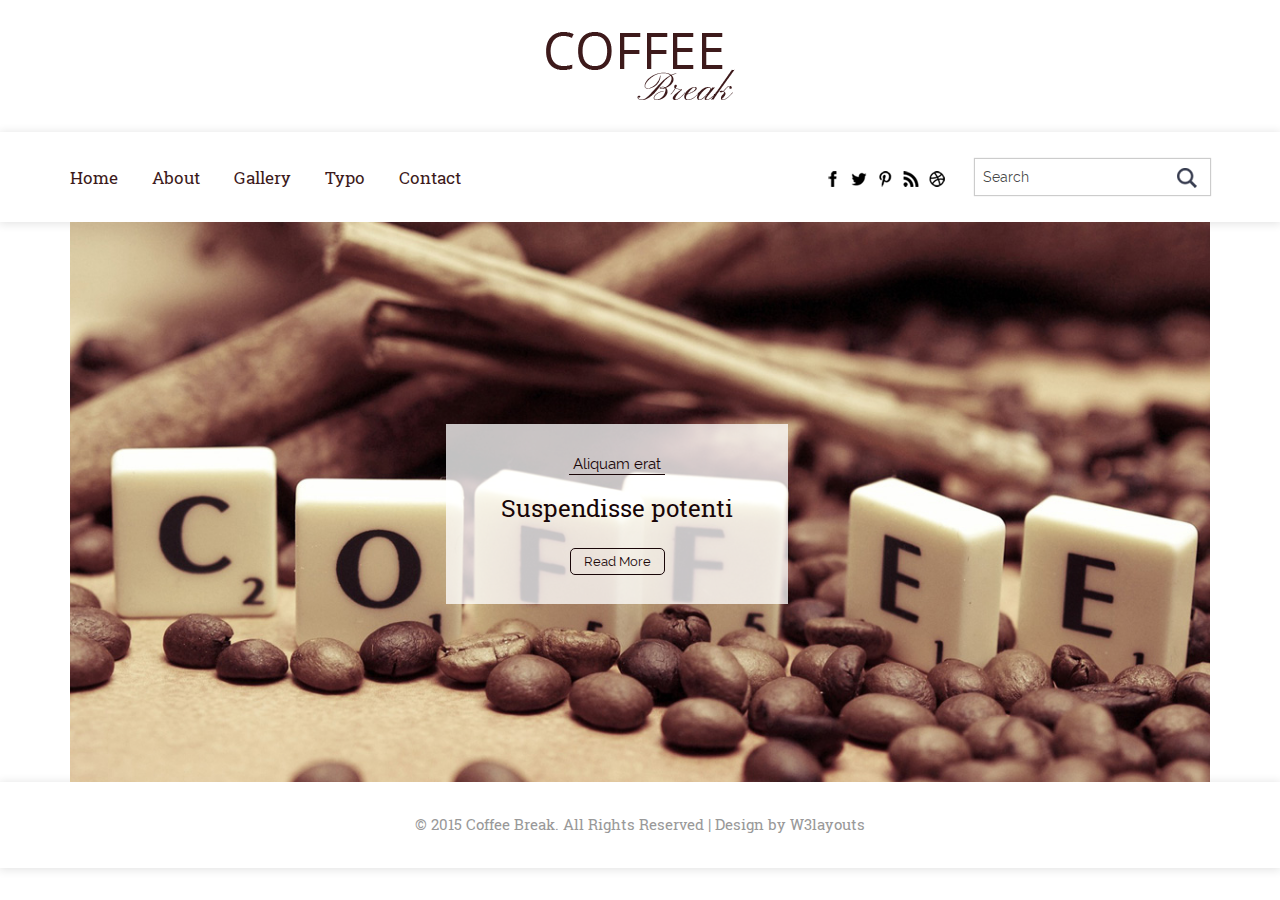
<file: web/single.html>
<!--A Design by W3layouts
Author: W3layout
Author URL: http://w3layouts.com
License: Creative Commons Attribution 3.0 Unported
License URL: http://creativecommons.org/licenses/by/3.0/
-->
<!DOCTYPE html>
<html>
<head>
<title>Coffee Break a Blog Category Flat Bootstarp responsive Website Template | Single :: w3layouts</title>
<meta name="viewport" content="width=device-width, initial-scale=1">
<meta http-equiv="Content-Type" content="text/html; charset=utf-8" />
<meta name="keywords" content="Coffee Break Responsive web template, Bootstrap Web Templates, Flat Web Templates, Andriod Compatible web template, 
Smartphone Compatible web template, free webdesigns for Nokia, Samsung, LG, SonyErricsson, Motorola web design" />
<script type="application/x-javascript"> addEventListener("load", function() { setTimeout(hideURLbar, 0); }, false); function hideURLbar(){ window.scrollTo(0,1); } </script>
<link href="css/bootstrap.css" rel='stylesheet' type='text/css' />
<link href="css/style.css" rel='stylesheet' type='text/css' />
<script src="js/jquery.min.js"></script>
<!---- start-smoth-scrolling---->
<script type="text/javascript" src="js/move-top.js"></script>
<script type="text/javascript" src="js/easing.js"></script>
<script type="text/javascript">
			jQuery(document).ready(function($) {
				$(".scroll").click(function(event){		
					event.preventDefault();
					$('html,body').animate({scrollTop:$(this.hash).offset().top},1000);
				});
			});
		</script>
<!--start-smoth-scrolling-->
</head>
<body>
	<!--header-top-starts-->
	<div class="header-top">
		<div class="container">
			<div class="head-main">
				<a href="index.html"><img src="images/logo-1.png" alt="" /></a>
			</div>
		</div>
	</div>
	<!--header-top-end-->
	<!--start-header-->
	<div class="header">
		<div class="container">
			<div class="head">
			<div class="navigation">
				 <span class="menu"></span> 
					<ul class="navig">
						<li><a href="index.html">Home</a></li>
						<li><a href="about.html">About</a></li>
						<li><a href="gallery.html">Gallery</a></li>
						<li><a href="typo.html">Typo</a></li>
						<li><a href="contact.html">Contact</a></li>
					</ul>
			</div>
			<div class="header-right">
				<div class="search-bar">
					<input type="text" value="Search" onfocus="this.value = '';" onblur="if (this.value == '') {this.value = 'Search';}">
					<input type="submit" value="">
				</div>
				<ul>
					<li><a href="#"><span class="fb"> </span></a></li>
					<li><a href="#"><span class="twit"> </span></a></li>
					<li><a href="#"><span class="pin"> </span></a></li>
					<li><a href="#"><span class="rss"> </span></a></li>
					<li><a href="#"><span class="drbl"> </span></a></li>
				</ul>
			</div>
				<div class="clearfix"></div>
			</div>
			</div>
		</div>	
	<!-- script-for-menu -->
	<!-- script-for-menu -->
		<script>
			$("span.menu").click(function(){
				$(" ul.navig").slideToggle("slow" , function(){
				});
			});
		</script>
	<!-- script-for-menu -->
	<!--banner-starts-->
	<div class="banner">
		<div class="container">
			<div class="banner-top">
				<div class="banner-text">
					<h2>Aliquam erat</h2>
					<h1>Suspendisse potenti</h1>
					<div class="banner-btn">
						<a href="single.html">Read More</a>
					</div>
				</div>
			</div>
		</div>
	</div>
	<!--banner-end-->
	<!--start-single-->
	
	<!--end-single-->
	<!--footer-starts-->
	<div class="footer">
		<div class="container">
			<div class="footer-text">
				<p>© 2015 Coffee Break. All Rights Reserved | Design by  <a href="http://w3layouts.com/" target="_blank">W3layouts</a> </p>
			</div>
		</div>
	</div>
	<!--footer-end-->
</body>
</html>
</file>
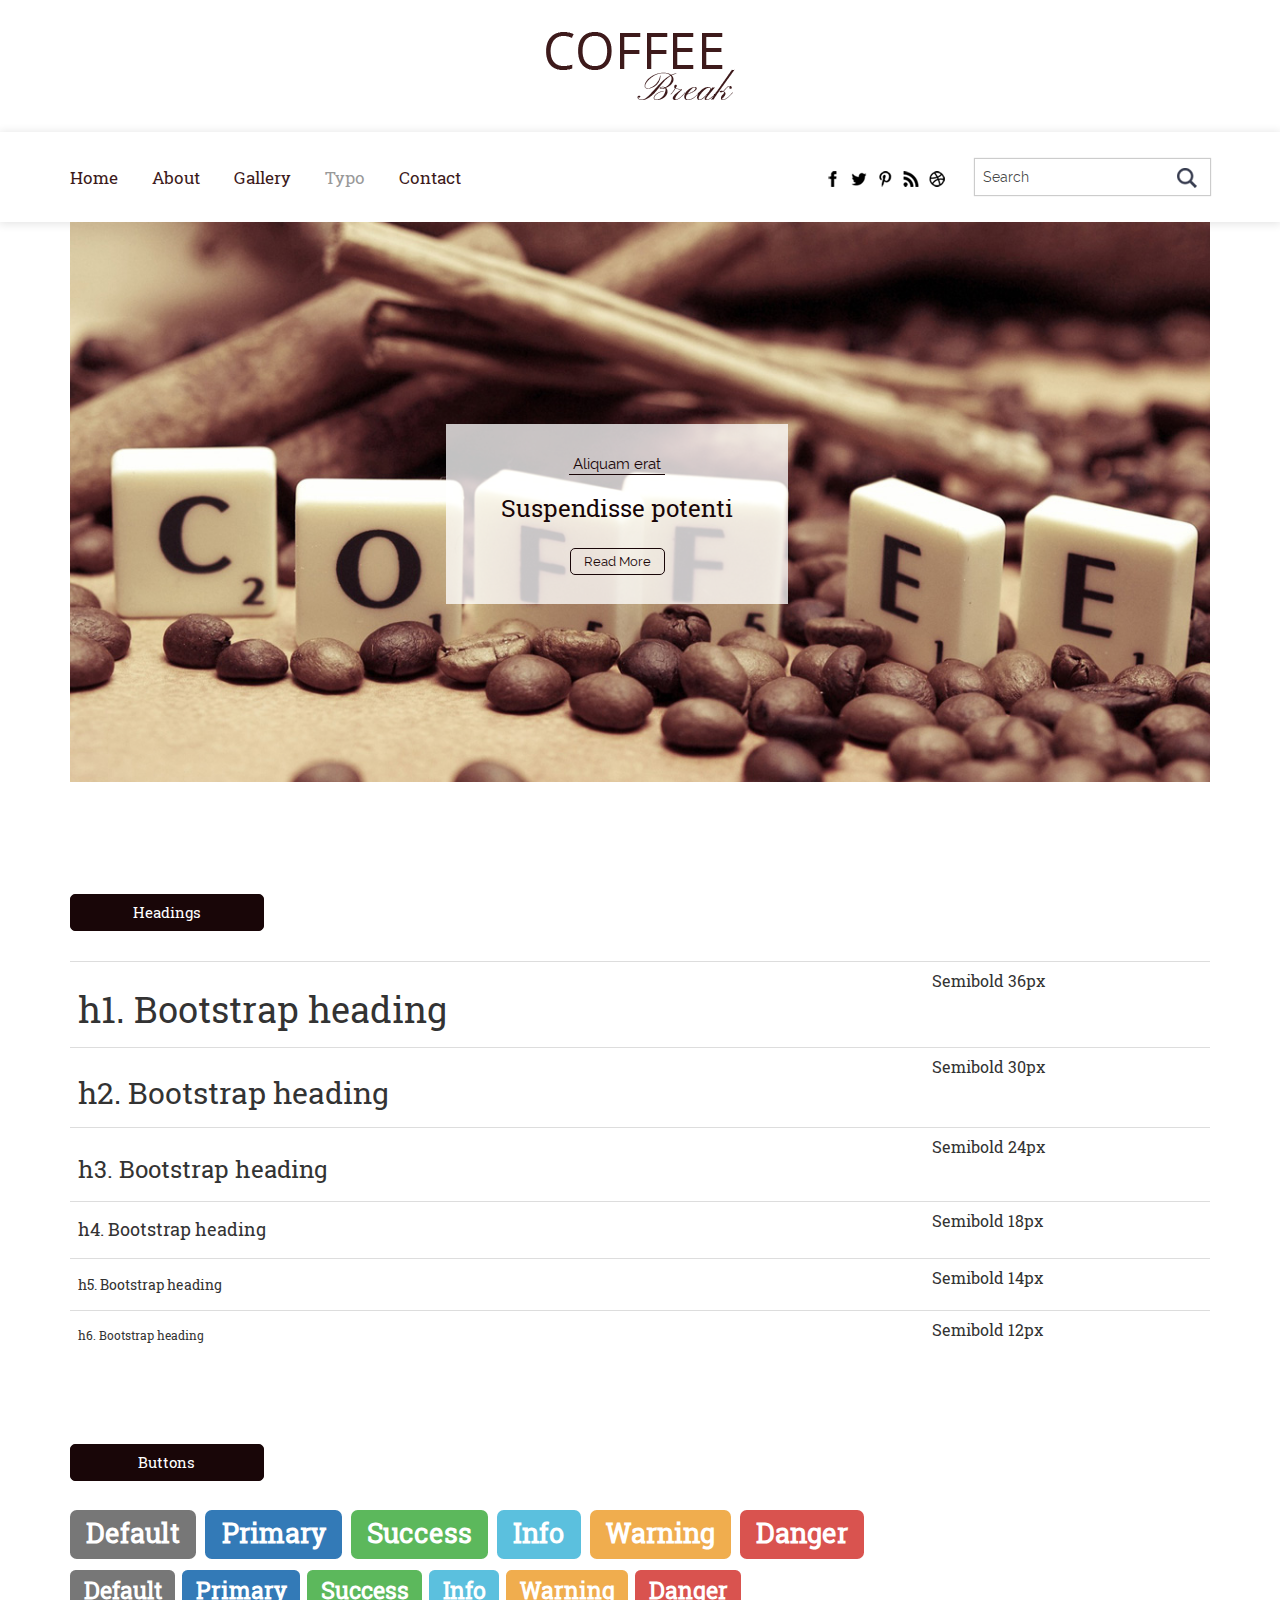
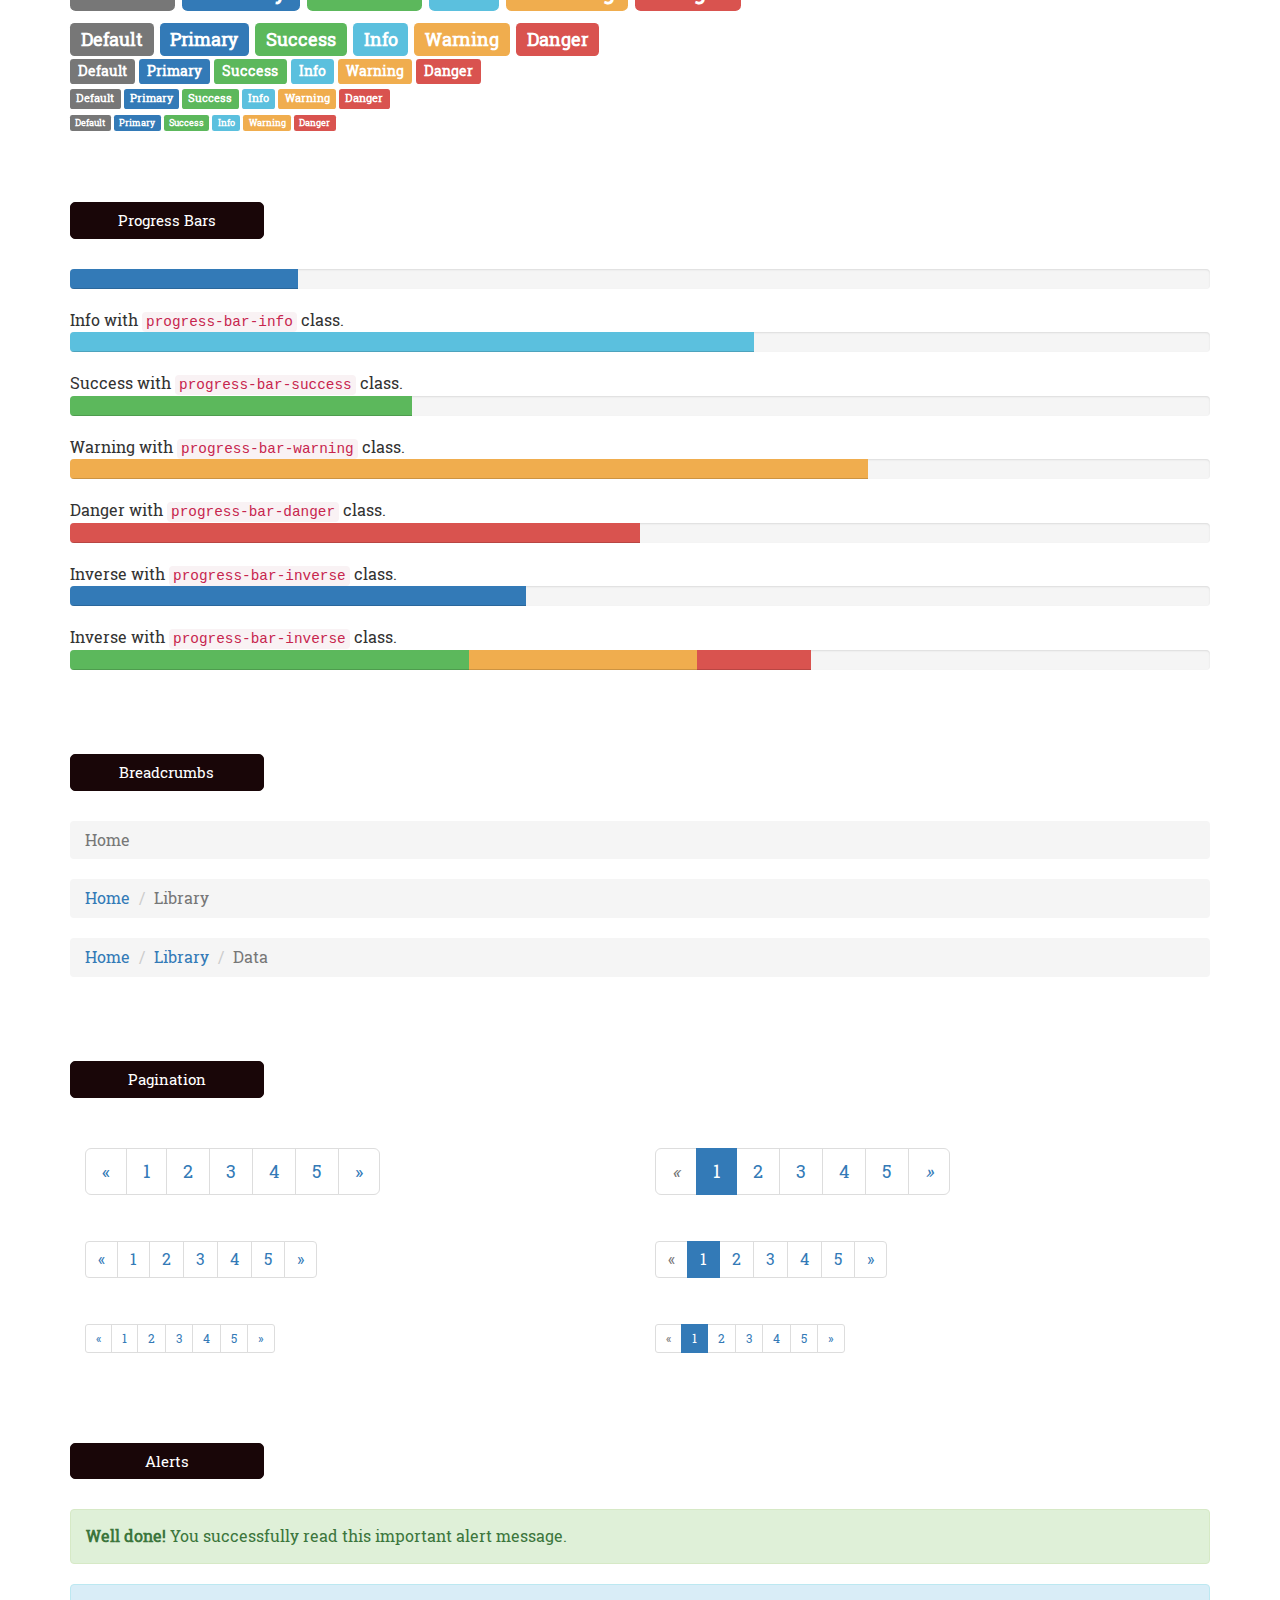
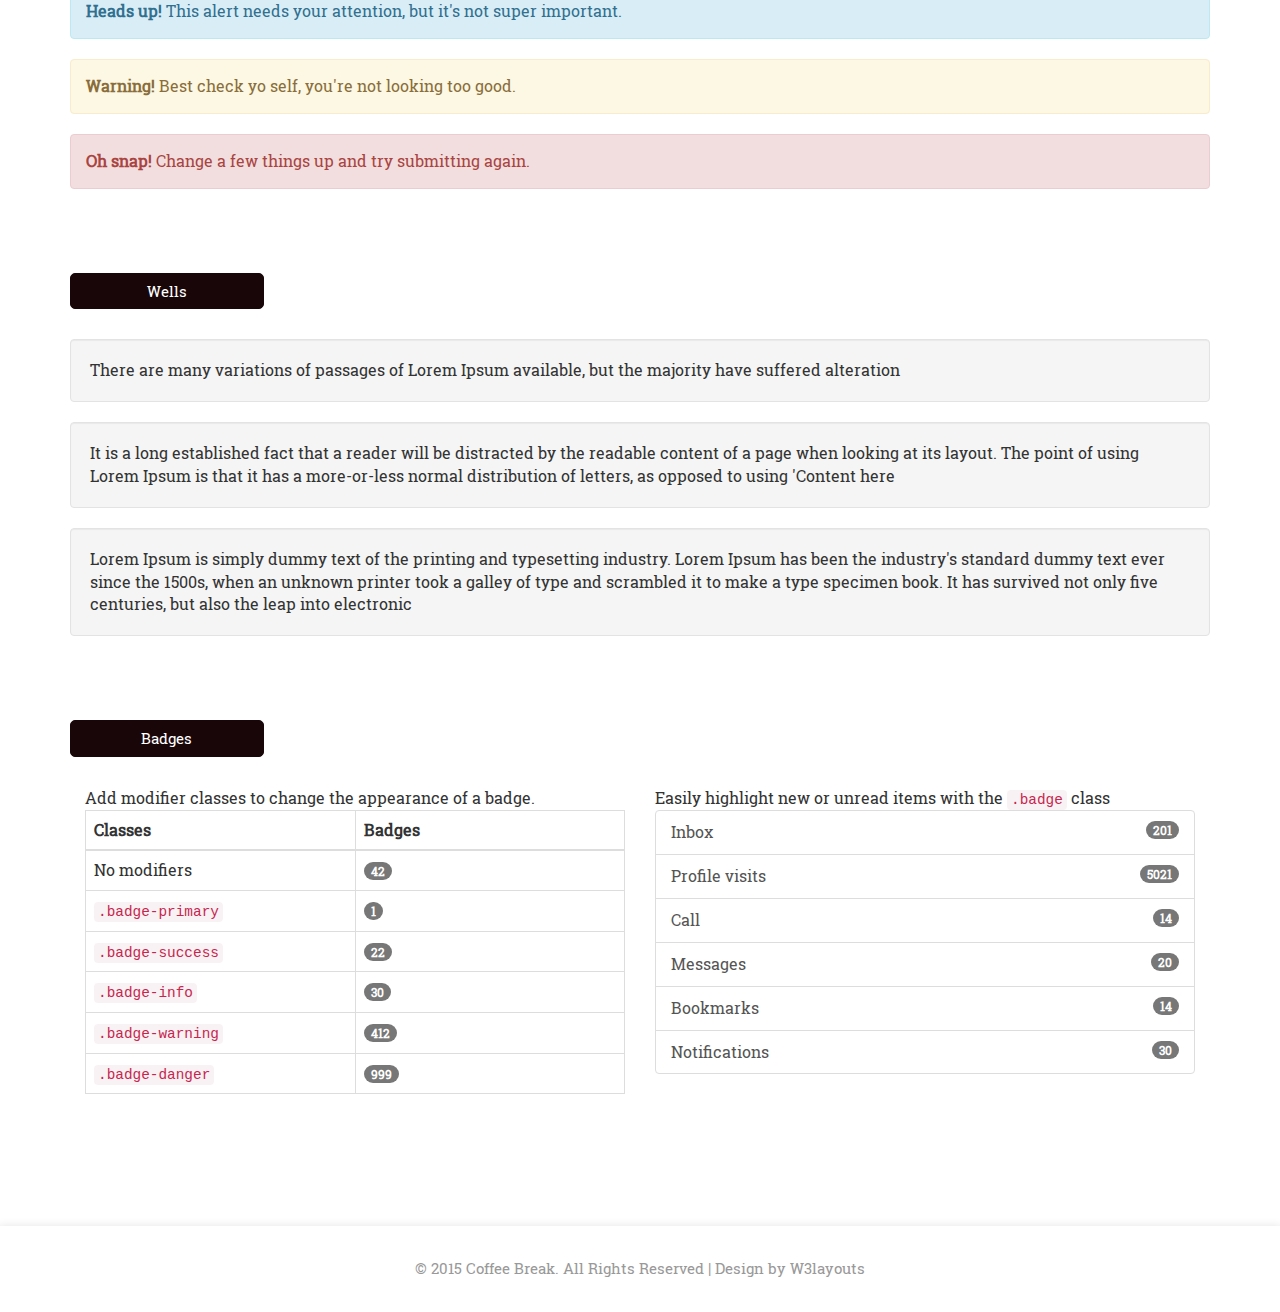
<file: web/typo.html>
<!--A Design by W3layouts
Author: W3layout
Author URL: http://w3layouts.com
License: Creative Commons Attribution 3.0 Unported
License URL: http://creativecommons.org/licenses/by/3.0/
-->
<!DOCTYPE html>
<html>
<head>
<title>Coffee Break a Blog Category Flat Bootstarp responsive Website Template | Typo :: w3layouts</title>
<meta name="viewport" content="width=device-width, initial-scale=1">
<meta http-equiv="Content-Type" content="text/html; charset=utf-8" />
<meta name="keywords" content="Coffee Break Responsive web template, Bootstrap Web Templates, Flat Web Templates, Andriod Compatible web template, 
Smartphone Compatible web template, free webdesigns for Nokia, Samsung, LG, SonyErricsson, Motorola web design" />
<script type="application/x-javascript"> addEventListener("load", function() { setTimeout(hideURLbar, 0); }, false); function hideURLbar(){ window.scrollTo(0,1); } </script>
<link href="css/bootstrap.css" rel='stylesheet' type='text/css' />
<link href="css/style.css" rel='stylesheet' type='text/css' />
<script src="js/jquery.min.js"></script>
<!---- start-smoth-scrolling---->
<script type="text/javascript" src="js/move-top.js"></script>
<script type="text/javascript" src="js/easing.js"></script>
<script type="text/javascript">
			jQuery(document).ready(function($) {
				$(".scroll").click(function(event){		
					event.preventDefault();
					$('html,body').animate({scrollTop:$(this.hash).offset().top},1000);
				});
			});
		</script>
<!--start-smoth-scrolling-->
</head>
<body>
	<!--header-top-starts-->
	<div class="header-top">
		<div class="container">
			<div class="head-main">
				<a href="index.html"><img src="images/logo-1.png" alt="" /></a>
			</div>
		</div>
	</div>
	<!--header-top-end-->
	<!--start-header-->
	<div class="header">
		<div class="container">
			<div class="head">
			<div class="navigation">
				 <span class="menu"></span> 
					<ul class="navig">
						<li><a href="index.html">Home</a></li>
						<li><a href="about.html">About</a></li>
						<li><a href="gallery.html">Gallery</a></li>
						<li><a href="typo.html"  class="active">Typo</a></li>
						<li><a href="contact.html">Contact</a></li>
					</ul>
			</div>
			<div class="header-right">
				<div class="search-bar">
					<input type="text" value="Search" onfocus="this.value = '';" onblur="if (this.value == '') {this.value = 'Search';}">
					<input type="submit" value="">
				</div>
				<ul>
					<li><a href="#"><span class="fb"> </span></a></li>
					<li><a href="#"><span class="twit"> </span></a></li>
					<li><a href="#"><span class="pin"> </span></a></li>
					<li><a href="#"><span class="rss"> </span></a></li>
					<li><a href="#"><span class="drbl"> </span></a></li>
				</ul>
			</div>
				<div class="clearfix"></div>
			</div>
			</div>
		</div>	
	<!-- script-for-menu -->
	<!-- script-for-menu -->
		<script>
			$("span.menu").click(function(){
				$(" ul.navig").slideToggle("slow" , function(){
				});
			});
		</script>
	<!-- script-for-menu -->
	<!--banner-starts-->
	<div class="banner">
		<div class="container">
			<div class="banner-top">
				<div class="banner-text">
					<h2>Aliquam erat</h2>
					<h1>Suspendisse potenti</h1>
					<div class="banner-btn">
						<a href="single.html">Read More</a>
					</div>
				</div>
			</div>
		</div>
	</div>
	<!--banner-end-->
	<!--typo-starts-->
	<div class="pages" id="pages">
		<div class="container">
			<div class="headdings">
				<h3 class="ghj">Headings</h3>
					<div class="bs-example">
						<table class="table">
						  <tbody>
							<tr>
							  <td><h1 class="head" id="h1.-bootstrap-heading">h1. Bootstrap heading<a class="anchorjs-link" href="#h1.-bootstrap-heading"><span class="anchorjs-icon"></span></a></h1></td>
							  <td class="type-info">Semibold 36px</td>
							</tr>
							<tr>
							  <td><h2 class="head" id="h2.-bootstrap-heading">h2. Bootstrap heading<a class="anchorjs-link" href="#h2.-bootstrap-heading"><span class="anchorjs-icon"></span></a></h2></td>
							  <td class="type-info">Semibold 30px</td>
							</tr>
							<tr>
							  <td><h3 class="head" id="h3.-bootstrap-heading">h3. Bootstrap heading<a class="anchorjs-link" href="#h3.-bootstrap-heading"><span class="anchorjs-icon"></span></a></h3></td>
							  <td class="type-info">Semibold 24px</td>
							</tr>
							<tr>
							  <td><h4 class="head" id="h4.-bootstrap-heading">h4. Bootstrap heading<a class="anchorjs-link" href="#h4.-bootstrap-heading"><span class="anchorjs-icon"></span></a></h4></td>
							  <td class="type-info">Semibold 18px</td>
							</tr>
							<tr>
							  <td><h5 class="head" id="h5.-bootstrap-heading">h5. Bootstrap heading<a class="anchorjs-link" href="#h5.-bootstrap-heading"><span class="anchorjs-icon"></span></a></h5></td>
							  <td class="type-info">Semibold 14px</td>
							</tr>
							<tr>
							  <td><h6 class="head">h6. Bootstrap heading</h6></td>
							  <td class="type-info">Semibold 12px</td>
							</tr>
						  </tbody>
						</table>
					</div>
			</div>
			<div class="Buttons">
				<h3 class="ghj">Buttons</h3>
				  <h1 class="b1">
					<a href="#"><span class="label label-default">Default</span></a>
					<a href="#"><span class="label label-primary">Primary</span></a>
					<a href="#"><span class="label label-success">Success</span></a>
					<a href="#"><span class="label label-info">Info</span></a>
					<a href="#"><span class="label label-warning">Warning</span></a>
					<a href="#"><span class="label label-danger">Danger</span></a>
				  </h1>
				  <h2 class="b2">
					<a href="#"><span class="label label-default">Default</span></a>
					<a href="#"><span class="label label-primary">Primary</span></a>
					<a href="#"><span class="label label-success">Success</span></a>
					<a href="#"><span class="label label-info">Info</span></a>
					<a href="#"><span class="label label-warning">Warning</span></a>
					<a href="#"><span class="label label-danger">Danger</span></a>
				  </h2>
				  <h3 class="b3">
					<a href="#"><span class="label label-default">Default</span></a>
					<a href="#"><span class="label label-primary">Primary</span></a>
					<a href="#"><span class="label label-success">Success</span></a>
					<a href="#"><span class="label label-info">Info</span></a>
					<a href="#"><span class="label label-warning">Warning</span></a>
					<a href="#"><span class="label label-danger">Danger</span></a>
				  </h3>
				  <h4 class="b4">
					<a href="#"><span class="label label-default">Default</span></a>
					<a href="#"><span class="label label-primary">Primary</span></a>
					<a href="#"><span class="label label-success">Success</span></a>
					<a href="#"><span class="label label-info">Info</span></a>
					<a href="#"><span class="label label-warning">Warning</span></a>
					<a href="#"><span class="label label-danger">Danger</span></a>
				  </h4>
				  <h5 class="b5">
					<a href="#"><span class="label label-default">Default</span></a>
					<a href="#"><span class="label label-primary">Primary</span></a>
					<a href="#"><span class="label label-success">Success</span></a>
					<a href="#"><span class="label label-info">Info</span></a>
					<a href="#"><span class="label label-warning">Warning</span></a>
					<a href="#"><span class="label label-danger">Danger</span></a>
				  </h5>
				  <h6 class="b6">
					<a href="#"><span class="label label-default">Default</span></a>
					<a href="#"><span class="label label-primary">Primary</span></a>
					<a href="#"><span class="label label-success">Success</span></a>
					<a href="#"><span class="label label-info">Info</span></a>
					<a href="#"><span class="label label-warning">Warning</span></a>
					<a href="#"><span class="label label-danger">Danger</span></a>
				  </h6>
		    </div>
		    <div class="progress-bars">
			 <h3 class="ghj">Progress Bars</h3>
				 <div class="tab-content">
					  <div class="tab-pane active" id="domprogress">
						  <div class="progress">    
							<div class="progress-bar progress-bar-primary" style="width: 20%"></div>
						  </div>
						  <p>Info with <code>progress-bar-info</code> class.</p>
						  <div class="progress">    
							<div class="progress-bar progress-bar-info" style="width: 60%"></div>
						  </div>
						  <p>Success with <code>progress-bar-success</code> class.</p>
						  <div class="progress">
							<div class="progress-bar progress-bar-success" style="width: 30%"></div>
						  </div>
						  <p>Warning with <code>progress-bar-warning</code> class.</p>
						  <div class="progress">
							<div class="progress-bar progress-bar-warning" style="width: 70%"></div>
						  </div>
						  <p>Danger with <code>progress-bar-danger</code> class.</p>
						  <div class="progress">
							<div class="progress-bar progress-bar-danger" style="width: 50%"></div>
						  </div>
						  <p>Inverse with <code>progress-bar-inverse</code> class.</p>
						  <div class="progress">
							<div class="progress-bar progress-bar-inverse" style="width: 40%"></div>
						  </div>
						   <p>Inverse with <code>progress-bar-inverse</code> class.</p>
						  <div class="progress">
							<div class="progress-bar progress-bar-success" style="width: 35%"><span class="sr-only">35% Complete (success)</span></div>
							<div class="progress-bar progress-bar-warning" style="width: 20%"><span class="sr-only">20% Complete (warning)</span></div>
							<div class="progress-bar progress-bar-danger" style="width: 10%"><span class="sr-only">10% Complete (danger)</span></div>
						  </div>
					</div>
			   </div>
		    </div>
			<div class="bread-crumbs">
				 <h3 class="ghj">Breadcrumbs</h3>
				   <ol class="breadcrumb">
				  <li class="active">Home</li>
				</ol>
				<ol class="breadcrumb">
				  <li><a href="#">Home</a></li>
				  <li class="active">Library</li>
				</ol>
				<ol class="breadcrumb">
				  <li><a href="#">Home</a></li>
				  <li><a href="#">Library</a></li>
				  <li class="active">Data</li>
				</ol>
		    </div>
			<div class="pagenatin">
				<h3 class="ghj">Pagination</h3>
					<div class="col-md-6">
					  <nav>
					  <ul class="pagination pagination-lg">
						<li><a href="#" aria-label="Previous"><span aria-hidden="true">«</span></a></li>
						<li><a href="#">1</a></li>
						<li><a href="#">2</a></li>
						<li><a href="#">3</a></li>
						<li><a href="#">4</a></li>
						<li><a href="#">5</a></li>
						<li><a href="#" aria-label="Next"><span aria-hidden="true">»</span></a></li>
					  </ul>
					  </nav>
					  <nav>
					  <ul class="pagination">
						<li><a href="#" aria-label="Previous"><span aria-hidden="true">«</span></a></li>
						<li><a href="#">1</a></li>
						<li><a href="#">2</a></li>
						<li><a href="#">3</a></li>
						<li><a href="#">4</a></li>
						<li><a href="#">5</a></li>
						<li><a href="#" aria-label="Next"><span aria-hidden="true">»</span></a></li>
					  </ul>
					  </nav>
					  <nav>
						<ul class="pagination pagination-sm">
							<li><a href="#" aria-label="Previous"><span aria-hidden="true">«</span></a></li>
							<li><a href="#">1</a></li>
							<li><a href="#">2</a></li>
							<li><a href="#">3</a></li>
							<li><a href="#">4</a></li>
							<li><a href="#">5</a></li>
							<li><a href="#" aria-label="Next"><span aria-hidden="true">»</span></a></li>
						</ul>
					  </nav>
					</div>
					<div class="col-md-6">
						<nav>
							<ul class="pagination pagination-lg">
									<li class="disabled"><a href="#"><i class="fa fa-angle-left">«</i></a></li>
									<li class="active"><a href="#">1</a></li>
									<li><a href="#">2</a></li>
									<li><a href="#">3</a></li>
									<li><a href="#">4</a></li>
									<li><a href="#">5</a></li>
									<li><a href="#"><i class="fa fa-angle-right">»</i></a></li>
							</ul>
						</nav>
						<nav>
						  <ul class="pagination">
							<li class="disabled"><a href="#" aria-label="Previous"><span aria-hidden="true">«</span></a></li>
							<li class="active"><a href="#">1 <span class="sr-only">(current)</span></a></li>
							<li><a href="#">2</a></li>
							<li><a href="#">3</a></li>
							<li><a href="#">4</a></li>
							<li><a href="#">5</a></li>
							<li><a href="#" aria-label="Next"><span aria-hidden="true">»</span></a></li>
						 </ul>
					    </nav>
					    <nav>
							 <ul class="pagination pagination-sm">
								<li class="disabled"><a href="#"><i class="fa fa-angle-left"></i>«</a></li>
								<li class="active"><a href="#">1</a></li>
								<li><a href="#">2</a></li>
								<li><a href="#">3</a></li>
								<li><a href="#">4</a></li>
								<li><a href="#">5</a></li>
								<li><a href="#"><i class="fa fa-angle-right"></i>»</a></li>
							</ul>
						</nav>
					</div>
					<div class="clearfix"> </div>
			</div>
			<div class="alerts">
			  <h3 class="ghj">Alerts</h3>
			   <div class="alert alert-success" role="alert">
					<strong>Well done!</strong> You successfully read this important alert message.
			   </div>
			   <div class="alert alert-info" role="alert">
					<strong>Heads up!</strong> This alert needs your attention, but it's not super important.
			   </div>
			   <div class="alert alert-warning" role="alert">
					<strong>Warning!</strong> Best check yo self, you're not looking too good.
			   </div>
			   <div class="alert alert-danger" role="alert">
					<strong>Oh snap!</strong> Change a few things up and try submitting again.
			   </div>
		    </div>
			<div class="distracted">
			  <h3 class="ghj">Wells</h3>
				   <div class="well">
					There are many variations of passages of Lorem Ipsum available, but the majority have suffered alteration
				   </div>
				   <div class="well">
					It is a long established fact that a reader will be distracted by the readable content of a page when looking at its layout. The point of using Lorem Ipsum is that it has a more-or-less normal distribution of letters, as opposed to using 'Content here
				   </div>
				   <div class="well">
					Lorem Ipsum is simply dummy text of the printing and typesetting industry. Lorem Ipsum has been the industry's standard dummy text ever since the 1500s, when an unknown printer took a galley of type and scrambled it to make a type specimen book. It has survived not only five centuries, but also the leap into electronic
				   </div>
		    </div>
		<div class="appearance">
			 <h3 class="ghj">Badges</h3>
				<div class="col-md-6">
					<p>Add modifier classes to change the appearance of a badge.</p>
					  <table class="table table-bordered">
						<thead>
							<tr>
								<th width="50%">Classes</th>
								<th width="50%">Badges</th>
							</tr>
						</thead>
						<tbody>
							<tr>
								<td>No modifiers</td>
								<td><span class="badge">42</span></td>
							</tr>
							<tr>
								<td><code>.badge-primary</code></td>
								<td><span class="badge badge-primary">1</span></td>
							</tr>
							<tr>
								<td><code>.badge-success</code></td>
								<td><span class="badge badge-success">22</span></td>
							</tr>
							<tr>
								<td><code>.badge-info</code></td>
								<td><span class="badge badge-info">30</span></td>
							</tr>
							<tr>
								<td><code>.badge-warning</code></td>
								<td><span class="badge badge-warning">412</span></td>
							</tr>
							<tr>
								<td><code>.badge-danger</code></td>
								<td><span class="badge badge-danger">999</span></td>
							</tr>
						</tbody>
					</table>                    
				</div>
				<div class="col-md-6">
				  <p>Easily highlight new or unread items with the <code>.badge</code> class</p>
					<div class="list-group list-group-alternate"> 
						<a href="#" class="list-group-item"><span class="badge">201</span> <i class="ti ti-email"></i> Inbox </a> 
						<a href="#" class="list-group-item"><span class="badge badge-primary">5021</span> <i class="ti ti-eye"></i> Profile visits </a> 
						<a href="#" class="list-group-item"><span class="badge">14</span> <i class="ti ti-headphone-alt"></i> Call </a> 
						<a href="#" class="list-group-item"><span class="badge">20</span> <i class="ti ti-comments"></i> Messages </a> 
						<a href="#" class="list-group-item"><span class="badge badge-warning">14</span> <i class="ti ti-bookmark"></i> Bookmarks </a> 
						<a href="#" class="list-group-item"><span class="badge badge-danger">30</span> <i class="ti ti-bell"></i> Notifications </a> 
					</div>
			    </div>
			   <div class="clearfix"> </div>
			</div>
		</div>	
	</div>	
	<!--typo-ends-->
	<!--footer-starts-->
	<div class="footer">
		<div class="container">
			<div class="footer-text">
				<p>© 2015 Coffee Break. All Rights Reserved | Design by  <a href="http://w3layouts.com/" target="_blank">W3layouts</a> </p>
			</div>
		</div>
	</div>
	<!--footer-end-->
</body>
</html>
</file>
<file: web/css/style.css>
/*--
Author: W3layouts
Author URL: http://w3layouts.com
License: Creative Commons Attribution 3.0 Unported
License URL: http://creativecommons.org/licenses/by/3.0/
--*/
@font-face {
    font-family: 'RobotoSlab-Regular';
    src:url(../fonts/RobotoSlab-Regular.ttf) format('truetype');
}
@font-face {
    font-family: 'Raleway-Regular';
    src:url(../fonts/Raleway-Regular.ttf) format('truetype');
}
html, body{
    font-size: 100%;
	background:	#fff;
}
body {
	font-size: 100%;
	font-family: 'RobotoSlab-Regular';
}
body a{
	transition: 0.5s all ease;
	-webkit-transition: 0.5s all ease;
	-moz-transition: 0.5s all ease;
	-o-transition: 0.5s all ease;
	-ms-transition: 0.5s all ease;
}
p{
	margin:0;
}
ul,label{
	margin:0;
	padding:0;
}
body a:hover{
	text-decoration:none;
}
/*--Header-top-Starts--*/
.head-main{
	text-align:center;
}
.header-top{
	padding:2em 0px;
}
/*--Header-top-end--*/
/*--Header-Starts--*/
.navigation {
	float: left;
}
.header-right {
	float: right;
}
.logo a {
	display: block;
}
.logo h1 a{
	font-size: 1.1em;
	font-weight: 700;
	color: #67267a;
	margin: 0;
}
.logo h1 a:hover{
	text-decoration:none;
	color: #67267a;
	transition: 0.5s all ease;
	-webkit-transition: 0.5s all ease;
	-moz-transition: 0.5s all ease;
	-o-transition: 0.5s all ease;
	-ms-transition: 0.5s all ease;
}
.head {
    position: relative;
}
.header {
	padding: 2em 0px;
    box-shadow: 0px 1px 9px 1px rgba(0, 0, 0, 0.11);
}
ul.navig {
    padding: 0;
    margin-top: 1.7%;
}
ul.navig li span {
	color: #fff;
	margin: 0 15px;
	font-size: 16px;
}
ul.navig li {
	display: inline-block;
}
ul.navig li a {
    font-size: 1.07em;
    color: #3d1a1b;
    text-decoration: none;
    padding-right: 30px;
}
ul.navig li a:hover{
	color:#999;
}
ul.navig li a:hover ul.navig li a:after{
	display: block;
}
@media (max-width: 768px){
span.menu:before {
	content: url(../images/nav-icon.png);
	cursor: pointer;	
	height:32px;
}
.header {
	padding: 10px 0px;
}
ul.navig li.plan:hover ul.sub-nav{
	display:none;
}
ul.navig {
	width: 11%;
	float: right;
	margin:0;
}
ul.navig{
	display:none;
}
ul.navig li {
	font-size: 12px;
	display:inline-block;
	width: 100%;
	margin:0;
}
ul.navig li a {
	width: 100%;
	font-weight: 600;
	display: block;
	color: #999;
}
ul.navig li a:hover{
	color:#fff;
}
span.menu {
	display: block;
	float: right;
	margin: 0px 0px 0 0;
}
ul.navig {
    margin: 0;
    z-index: 999;
    position: absolute;
    width: 96%;
    text-align: center;
    top: 143%;
    left: 2%;
    background: #3d1a1b;
}
.navigation {
    height: 20px;
    padding: 0px 0px 0em;
    margin-bottom: 0em;
}
}
ul.navig li a.active{
	color:#999;
}
.search-bar {
    width: 120%;
    float: right;
}
.search-bar input[type="text"] {
    width: 100%;
    padding: 8px 45px 8px 8px;
    border: none;
    background: none;
    outline: none;
    -webkit-appearance: none;
    color: rgba(0, 0, 0, 0.74);
    font-size: 0.875em;
    box-shadow: 0px 0px 1px 1px rgba(0, 0, 0, 0.2);
    font-family: 'Raleway-Regular';
}
.search-bar input[type="submit"] {
    background: url(../images/search.png)no-repeat 0px 0px;
    outline: none;
    -webkit-appearance: none;
    border: 0;
    display: inline-block;
    vertical-align: -webkit-baseline-middle;
    position: absolute;
    width: 24px;
    height: 24px;
    top: 7px;
    right: 1%;
}
.header-right ul {
    padding: 0;
    margin: 0;
    position: absolute;
    top: 11px;
    right: 23%;
}
.header-right ul li {
    list-style: none;
    display: inline-block;
    margin: 0 3px;
}
.header-right ul li a span {
    background: url(../images/social.png) no-repeat;
    width: 16px;
    height: 16px;
    display: block;
}
.header-right ul li a span:hover,.about-two ul li a span:hover{
    transform: rotatey(360deg);
    -webkit-transform: rotatey(360deg);
    -moz-transform: rotatey(360deg);
    -o-transform: rotatey(360deg);
    -ms-transform: rotatey(360deg);
    transition: 0.5s all ease;
    -webkit-transition: 0.5s all ease;
    -moz-transition: 0.5s all ease;
    -o-transition: 0.5s all ease;
    -ms-transition: 0.5s all ease;
}
.header-right ul li a span.fb{
	background-position:0px 0px;
}
.header-right ul li a span.twit{
	background-position:-16px 0px;
}
.header-right ul li a span.pin{
	background-position:-32px 0px;
}
.header-right ul li a span.rss{
	background-position:-48px 0px;
}
.header-right ul li a span.drbl{
	background-position:-64px 0px;
}
/*--Header-Ends--*/
/*--banner-starts--*/
.banner-top{
	background:url(../images/banner.jpg) no-repeat;
	min-height:600px;
	background-size:cover;
	-webkit-background-size:cover;
	-moz-background-size:cover;
	-o-background-size:cover;
	-ms-background-size:cover;
	position:relative;
}
.banner-text {
	position: absolute;
	top: 42%;
	left: 33%;
	width: 30%;
	padding: 2em 0px;
	text-align: center;
	background: rgba(255, 255, 255, 0.76);
}
.banner-text h2 {
	font-size: 15px;
	border-bottom: 1px solid #190608;
	color: #190608;
	padding-bottom: 2px;
	width: 28%;
	margin: 0 auto;
	font-family: 'Raleway-Regular';
}
.banner-text h1{
	font-size:1.5em;
	margin:20px 0 0 0;
	color:#190608;
}
.banner-btn{
	margin-top:8%;
}
.banner-btn a {
	color: #190608;
	padding: 5px 13px;
	border: 1px solid #190608;
	font-size: 13px;
	border-radius: 5px;
	-webkit-border-radius: 5px;
	-moz-border-radius: 5px;
	-o-border-radius: 5px;
	-ms-border-radius: 5px;
	font-family: 'Raleway-Regular';
}
.banner-btn a:hover{
	background: #190608;
	color:#fff;
	transition: 0.5s all ease;
	-webkit-transition: 0.5s all ease;
	-moz-transition: 0.5s all ease;
	-o-transition: 0.5s all ease;
	-ms-transition: 0.5s all ease;
}
/*--banner-end--*/
/*--about-start--*/
.about{
	padding:4em 0px;
}
.about-one{
	text-align:center;
}
.about-one p{
	color:#999;
	font-size:14px;
	border-bottom:1px solid #999;
	width:13%;
	margin:0 auto;
	font-family: 'Raleway-Regular';
}
.about-one h3{
	font-size:24px;
	margin:10px 0 0 0;
	color:#3d1a1b;
}
.about-two{
	margin-top:3%;
}
.about-two img{
	width:100%;
	border-radius: 5px;
	-webkit-border-radius: 5px;
	-moz-border-radius: 5px;
	-o-border-radius: 5px;
	-ms-border-radius: 5px;
}
.about-two p{
	font-size:14px;
	font-family: 'Raleway-Regular';
	color:#999;
	line-height:1.8em;
	margin-top:2%;
}
.about-two p a{
	color:#190608;
}
.about-two p a:hover{
	color:#999;
}
.about-two ul{
	padding:0;
	margin-top:4%;
}
.about-two ul li{
	list-style:none;
	display:inline-block;
}
.about-two ul li p{
	color:#999;
	font-size:17px;
}
.about-two ul li a span{
	background:url(../images/social.png) no-repeat;
	width:16px;
	height:16px;
	display:block;
	margin: 0 4px;
}
.about-two ul li a span.fb{
	background-position:0px 0px;
}
.about-two ul li a span.twit{
	background-position:-16px 0px;
}
.about-two ul li a span.pin{
	background-position:-32px 0px;
}
.about-two ul li a span.rss{
	background-position:-48px 0px;
}
.about-two ul li a span.drbl{
	background-position:-64px 0px;
}
.about-tre{
	margin-top:5%;
}
.abt-left img{
	width:100%;
	border-radius: 5px;
	-webkit-border-radius: 5px;
	-moz-border-radius: 5px;
	-o-border-radius: 5px;
	-ms-border-radius: 5px;
}
.abt-left h6 {
	color: #999;
	font-size: 13px;
	border-bottom: 1px solid #999;
	width: 26%;
	font-family: 'Raleway-Regular';
	margin: 6% 0 0 0;
}
.abt-left h3{
	font-size: 23px;
	margin: 10px 0 0 0;
	color: #212121;
}
.abt-left h3 a{
	color: #3d1a1b;
}
.abt-left p{
	font-size: 14px;
	font-family: 'Raleway-Regular';
	color: #999;
	line-height: 1.8em;
	margin-top: 4%;
}
.about-btn {
	margin-top:3%;
}
.a-1{
	margin-top:5%;
}
.abt-left label{
	float: right;
	font-size: 13px;
	font-family: 'Raleway-Regular';
	color: #999;
	margin-top: 4%;
}
.abt-2{
	margin-top:12%;
}
.might-grid {
	padding: 9% 0 0;
}
.grid-might img{
	border-radius: 5px;
	-webkit-border-radius: 5px;
	-moz-border-radius: 5px;
	-o-border-radius: 5px;
	-ms-border-radius: 5px;
}
.abt-2 ul {
	padding: 0;
	margin-top: 8%;
}
.news form input[type="text"] {
	width: 100%;
	color: #190608;
	outline: none;
	font-size: 13px;
	padding: 8px 10px;
	border: 1px solid #190608;
	-webkit-appearance: none;
	border-radius: 5px;
	-webkit-border-radius: 5px;
	-moz-border-radius: 5px;
	-o-border-radius: 5px;
	-ms-border-radius: 5px;
	font-family: 'Raleway-Regular';
}
.news form input[type="submit"] {
	background: #190608;
	font-family: 'Raleway-Regular';
	padding: 8px 1em;
	color: #fff;
	font-size: 14px;
	font-weight: 400;
	display: block;
	outline: none;
	border: none;
	margin-top: 3%;
	width: 33%;
	float: right;
	border-radius: 5px;
	-webkit-border-radius: 5px;
	-moz-border-radius: 5px;
	-o-border-radius: 5px;
	-ms-border-radius: 5px;
}
.news form input[type="submit"]:hover {
	background: #999;
	transition: 0.5s all ease;
	-webkit-transition: 0.5s all ease;
	-moz-transition: 0.5s all ease;
	-o-transition: 0.5s all ease;
	-ms-transition: 0.5s all ease;
}
.news {
	width: 90%;
	margin: 9% auto 0;
}
.abt-2 ul li {
	list-style-image: url(../images/dot.png);
	margin: 12px 0px 5px 30px;
	text-align: left;
}
.abt-2 ul li a{
	font-size:13px;
	color:#999;
	font-family: 'Raleway-Regular';
}
.abt-2 ul li a:hover{
	color:#190608;
}
.grid-might {
	float: left;
	width: 29%;
}
.might-top {
	float: right;
	width: 67%;
	text-align: left;
}
.might-top p {
	font-size: 13px;
	color: #999;
	line-height: 1.8em;
	font-family: 'Raleway-Regular';
	margin-top: 4%;
}
.might-top h4{
	font-size: 18px;
	margin: 0px 0 0 0;
	color: #3d1a1b;
}
.might-top h4 a{
	color: #3d1a1b;
}
.a-1:nth-child(1){
	margin-top:0%;
}
.about-btn a{
	color: #999;
	padding: 9px 30px;
	border: 1px solid #999;
	font-size: 13px;
	border-radius: 5px;
	-webkit-border-radius: 5px;
	-moz-border-radius: 5px;
	-o-border-radius: 5px;
	-ms-border-radius: 5px;
	font-family: 'Raleway-Regular';
}
.about-btn a:hover,.a-btn a:hover {
	background: #190608;
	color: #fff;
	border: 1px solid #190608;
	transition: 0.5s all ease;
	-webkit-transition: 0.5s all ease;
	-moz-transition: 0.5s all ease;
	-o-transition: 0.5s all ease;
	-ms-transition: 0.5s all ease;
}
.heading h3 {
	color: #fff;
	background: #190608;
	padding: 9px 0px;
	border: 1px solid #190608;
	font-size: 15px;
	border-radius: 5px;
	-webkit-border-radius: 5px;
	-moz-border-radius: 5px;
	-o-border-radius: 5px;
	-ms-border-radius: 5px;
	width: 65%;
	margin: 0 auto;
}
.about-right {
	text-align:center;
}
.abt-one {
	margin-top:12%;
	text-align:center;
}
.abt-one p{
	font-size:13px;
	font-family: 'Raleway-Regular';
	color:#999;
	line-height:1.8em;
	margin:3% auto 0;
	width:80%;
}
.abt-one img {
	border-radius: 5px;
	-webkit-border-radius: 5px;
	-moz-border-radius: 5px;
	-o-border-radius: 5px;
	-ms-border-radius: 5px;
}
.a-btn{
	margin-top:5%;
}
.a-btn a {
	color: #999;
	padding: 7px 20px;
	border: 1px solid #999;
	font-size: 13px;
	border-radius: 5px;
	-webkit-border-radius: 5px;
	-moz-border-radius: 5px;
	-o-border-radius: 5px;
	-ms-border-radius: 5px;
	font-family: 'Raleway-Regular';
}
/*--about-end--*/
/*-- flexisel --*/
#flexiselDemo1, #flexiselDemo2, #flexiselDemo3 {
	display: none;
}
.nbs-flexisel-container {
	position: relative;
	max-width: 100%;
}
.nbs-flexisel-ul {
	position: relative;
	width: 9999px;
	margin: 0px;
	padding: 0px;
	list-style-type: none;
	text-align: center;
}
.nbs-flexisel-inner {
	overflow: hidden;
	margin: 0 auto;
}
.nbs-flexisel-item {
	float: left;
	margin:0px;
	padding:0px;
	cursor: pointer;
	position: relative;
	line-height: 0px;
}
.nbs-flexisel-item > img {
	cursor: pointer;
	positon: relative;
	margin-top:5px;
	margin-bottom: 10px;
	max-width:240px;
	max-height:240px;
	border-radius:3px;
	-webkit-border-radius:3px;
	-moz-border-radius:3px;
	-o-border-radius:3px;
}
.nbs-flexisel-item p{
	padding:0px;
}
.nbs-flexisel-item p a{
	color:#000;
	font-size:1.2em;
}
.nbs-flexisel-item p a:hover{
	color:#6CC372;
}
.nbs-flexisel-nav-left, .nbs-flexisel-nav-right {
	width: 34px;
	height: 34px;
	position: absolute;
	cursor: pointer;
	z-index: 100;
	margin-top:0em;
}
.nbs-flexisel-nav-left {
	left:-3em;
	background: url(../images/left.png) no-repeat 1px 1px ;
}
.nbs-flexisel-nav-right {
	right:-3em;
	background: url(../images/right.png) no-repeat 1px 1px ;
}
.banner-1 {
	margin: 0em 0.5em;
}
.banner-1 img{
	border-radius: 5px;
	-webkit-border-radius: 5px;
	-moz-border-radius: 5px;
	-o-border-radius: 5px;
	-ms-border-radius: 5px;
}
.fle-xsel {
	padding: 2em 1.5em;
}
.slide {
	padding-bottom: 4em;
}
/*--flexisel--*/
/*--footer-starts--*/
.footer{
	padding:2em 0px;
	box-shadow: 0px 1px 9px 1px rgba(0, 0, 0, 0.11);
	text-align:center;
}
.footer-text p{
	font-size:15px;
	color:#999;
}
.footer-text p a{
	color:#999;
}
.footer-text p a:hover{
	color:#190608;
	transition: 0.5s all ease;
	-webkit-transition: 0.5s all ease;
	-moz-transition: 0.5s all ease;
	-o-transition: 0.5s all ease;
	-ms-transition: 0.5s all ease;
}
/*--footer-end--*/
/*--contact-starts--*/
.contact{
	padding:6em 0px;
}
.contact-bottom iframe{
	width:100%;
	height:350px;
}
.contact-text {
	margin-top: 4%;
}
.contact-right input[type="text"] {
	width: 49%;
	margin: 0px;
	font-size: 14px;
	color: #999;
	background: none;
	padding: 15px 10px;
	outline: none;
	border: 1px solid #999;
	font-family: 'Lato', sans-serif;
	border-radius: 5px;
	-webkit-border-radius: 5px;
	-moz-border-radius: 5px;
	-o-border-radius: 5px;
	-ms-border-radius: 5px;
}
.contact-right textarea {
	width: 100%;
	color: #999;
	resize: none;
	background: none;
	height: 12.7em;
	padding: 15px;
	outline: none;
	border: 1px solid #999;
	margin-top: 1.4%;
	font-family: 'Lato', sans-serif;
	border-radius: 5px;
	-webkit-border-radius: 5px;
	-moz-border-radius: 5px;
	-o-border-radius: 5px;
	-ms-border-radius: 5px;
}
.submit-btn input[type=submit],
.comment-bottom input[type="submit"]{
	color: #fff;
	padding: 9px 42px;
	font-size: 15px;
	background:#190608;
	cursor: pointer;
	font-weight: 500;
	margin: 20px 0 0 0px;
	border: none;
	font-family: 'Lato', sans-serif;
	outline: none;
	border-radius: 5px;
	-webkit-border-radius: 5px;
	-moz-border-radius: 5px;
	-o-border-radius: 5px;
	-ms-border-radius: 5px;
}
.submit-btn input[type=submit]:hover,
.comment-bottom input[type="submit"]:hover{
	background: #999;
	transition: 0.5s all;
	-webkit-transition: 0.5s all;
	-moz-transition: 0.5s all;
	-ms-transition: 0.5s all;
	-o-transition: 0.5s all;
}
.contact-right input[type="text"]:nth-child(2) {
	margin-left:10px;
}
.contact-left h4{
	font-size: 17px;
	margin: 0px 0 0 0;
	color: #3d1a1b;
	line-height:1.6em;
}
.contact-left p{
	font-size: 14px;
	font-family: 'Raleway-Regular';
	color: #999;
	line-height: 1.8em;
	margin-top: 2%;
}
.contact-left span{
	display:block;
}
.address {
	margin-top: 3%;
}
.contact-bottom {
	margin-top: 4%;
}
.contact-top{
	text-align:center;
}
.contact-top h3{
	width:17%;
}
/*--contact-end--*/
/*--typo-start--*/
.pages {
	padding: 6em 0px;
}
.headdings, .Buttons, .progress-bars, .alerts, .bread-crumbs, .pagenatin, .appearance, .distracted {
	padding: 2em 0;
}
h3.ghj {
	color: #fff;
	background: #190608;
	padding: 9px 0px;
	border: 1px solid #190608;
	font-size: 15px;
	border-radius: 5px;
	-webkit-border-radius: 5px;
	-moz-border-radius: 5px;
	-o-border-radius: 5px;
	-ms-border-radius: 5px;
	width: 17%;
	text-align: center;
	margin: 0 0 2em 0;
}
/*--typo-end--*/
/*--gallery-starts--*/
.gallery {
	padding: 6em 0;
}
.gallery-top h3,.welcome-top h3,.team-top h3{
	width: 17%;
	text-align: center;
}
.gallery-top{
	margin-bottom: 3%;
}
.da-thumbs {
	list-style: none;
	position: relative;
	margin: 0;
	padding: 0;
}
.da-thumbs li {
	float: left;
	margin: 0.4%;
	background: #EFEFEF;
	padding: 8px;
	position: relative;
	box-shadow: 0 1px 3px rgba(231, 231, 231, 0.43);
	width: 32.4%;
}
.da-thumbs li a,
.da-thumbs li a img {
	display: block;
	position: relative;
	width: 100%;
	border-radius: 5px;
	-webkit-border-radius: 5px;
	-moz-border-radius: 5px;
	-o-border-radius: 5px;
	-ms-border-radius: 5px;
}
.da-thumbs li a {
	overflow: hidden;
}
.da-thumbs li a div {
  position: absolute;
  background: rgba(25, 6, 8, 0.9);
  width: 100%;
  height: 100%;
}
.da-thumbs li a div span {
  display: block;
  padding: 10px 0;
  margin: 11px 20px 20px 20px;
  font-weight: normal;
  text-transform: capitalize;
  color: rgba(255,255,255,0.9);
  text-align: center;
  font-size: 14px;
  font-family: 'Raleway-Regular';
}
.da-thumbs li a div  h5 {
  color: #FFF;
  font-size: 1.5em;
  margin: 3.5em 0 0 0;
 font-family: 'Audiowide-Regular';
  text-align: center;
}
/*--//gallery-end--*/
/*--welcome-starts--*/
.welcome{
	padding:6em 0px;
}
.welcome-bottom{
	margin-top:4%;
	text-align:center;
}
.welcome-bottom p {
	font-size: 14px;
	font-family: 'Raleway-Regular';
	color: #999;
	line-height: 1.8em;
	margin: 1% auto;
	width: 85%;
}
.welcome-bottom img{
	margin-bottom:10px;
	border-radius: 5px;
	-webkit-border-radius: 5px;
	-moz-border-radius: 5px;
	-o-border-radius: 5px;
	-ms-border-radius: 5px;
}
/*--//welcome-end--*/
/*--team-starts--*/
.team-left{
	text-align:center;
}
.team-left img{
	width:100%;
	border-radius: 5px;
	-webkit-border-radius: 5px;
	-moz-border-radius: 5px;
	-o-border-radius: 5px;
	-ms-border-radius: 5px;
}
.team-bottom{
	margin-top:4%;
}
.team {
    padding-bottom: 4em;
}
.team-left h4{
	font-size: 18px;
	margin: 20px 0 0 0;
	color: #3d1a1b;
}
.team-left p{
	font-size: 14px;
	font-family: 'Raleway-Regular';
	color: #999;
	line-height: 1.8em;
	margin-top: 2%;
}
/*--team-end--*/
/*--single--*/
.single-grid h4{
	font-size: 18px;
    margin: 20px 0 0 0;
    color: #212121;
}
.single-grid h4 a{
	color:#000000;
	text-decoration:none;
}
.single-grid h4 a:hover{
	color:#a1cd3d;
}
.single-grid p {
	font-size: 14px;
    font-family: 'Raleway-Regular';
    color: #999;
    line-height: 1.8em;
    margin-top: 1.5%;
}
.comments h1,.comment-bottom h2{
	font-size:2.5em;
	color:#000;
	font-family: 'HammersmithOne-Regular';
	margin-bottom: 0.5em;
}
i.glyphicon{
    margin-right: 10px;
}
ul.blog-ic li  span{
	font-size: 14px;
    font-family: 'Raleway-Regular';
    color: #999;
}
ul.blog-ic li a:hover{
	color:#190608;
}
.media {
    margin-top: 22px;
}
.single {
	padding: 6em 0;
}
h4.media-heading {
    font-size: 18px;
    margin: 0px 0 7px 0;
    color: #212121;
}
.media-body p {
    font-size: 14px;
    font-family: 'Raleway-Regular';
    color: #999;
    line-height: 1.8em;
}
.comments {
	padding: 3em 0;
}
.comment-bottom form {
    width: 70%;
    margin-top: 3%;
}
.comment-bottom input[type="text"],.comment-bottom textarea{
	width: 100%;
	margin-bottom: 10px;
    color: #999;
	font-size: 14px;
    background: none;
    padding: 15px 10px;
    outline: none;
    border: 1px solid #999;
    font-family: 'Lato', sans-serif;
    border-radius: 5px;
    -webkit-border-radius: 5px;
    -moz-border-radius: 5px;
    -o-border-radius: 5px;
    -ms-border-radius: 5px;
}
.comment-bottom textarea{
	resize:none;
}
ul.blog-ic li {
    display: inline-block;
    margin-right: 15px;
}
ul.blog-ic {
    margin-top: 10px;
}	
.comments h3,.comment-bottom h3{
	width: 17%;
    text-align: center;
	margin: 0;
}
/*--single--*/
/*--media-quaries-starts-here--*/
@media (max-width:1440px){

}
@media (max-width:1366px){
.fle-xsel {
    padding: 1em 1.5em;
}
.header {
    padding: 1.7em 0px;
}
.contact,.welcome,.gallery,.pages,.single {
    padding: 5em 0px;
}
}
@media (max-width:1280px){
.banner-top {
    min-height: 560px;
}
.contact-bottom {
    margin-top: 3%;
}
ul.navig {
    margin-top: 1.6%;
}
.contact-bottom iframe {
    height: 290px;
}
.banner-text {
    top: 36%;
}
}
@media (max-width:1024px){
.head-main a img{
	width:18%;
}
.contact-bottom iframe {
    height: 260px;
}
.contact-left h4 {
    font-size: 15px;
}
.contact-left p {
    font-size: 13px;
}
.contact-right input[type="text"]:nth-child(2) {
    margin-left: 7px;
}
.contact-right input[type="text"] {
    font-size: 13px;
    padding: 11px 10px;
}
.contact-right textarea {
    font-size: 13px;
    height: 13.7em;
    padding: 13px;
    margin-top: 2%;
}
.welcome-bottom p {
    font-size: 13px;
    margin: 4px auto;
    width: 92%;
}
.submit-btn input[type=submit], .comment-bottom input[type="submit"] {
    padding: 7px 30px;
    font-size: 14px;
    margin: 10px 0 0 0px;
}
.contact, .welcome, .gallery, .pages, .single {
    padding: 4em 0px;
}
.header-top {
    padding: 1.8em 0px;
}
.search-bar {
    width: 110%;
}
.header-right ul {
    top: 10px;
    right: 25.5%;
}
.header-right ul li {
    margin: 0 1px;
}
.banner-text h2 {
    font-size: 14px;
    width: 32%;
}
.banner-text h1 {
    font-size: 1.45em;
}
.banner-text {
    top: 36%;
    width: 32%;
    left: 34.2%;
}
.banner-top {
    min-height: 500px;
}
.about-one p {
    width: 17%;
}
.heading h3,h3.ghj{
    padding: 9px 0px;
    font-size: 14px;
}
.abt-one p {
    width: 90%;
}
.abt-left h6 {
    width: 32.5%;
}
.about-btn a {
    padding: 8px 23px;
    font-size: 12px;
}
.might-top h4 {
    font-size: 16px;
}
.about-two p {
    font-size: 13px;
}
ul.navig li a {
    font-size: 1em;
	padding-right: 25px;
}
.abt-left h3 {
    font-size: 21px;
    margin: 9px 0 0 0;
}
.abt-left p {
    font-size: 13px;
    margin-top: 3%;
}
.abt-left label {
    font-size: 12px;
    margin-top: 3%;
}
.news form input[type="submit"] {
    padding: 7px 0px;
    font-size: 13px;
    margin-top: 4%;
    width: 39%;
}
.fle-xsel {
    padding: 0em 1.5em;
}
.footer {
    padding: 1.8em 0px;
}
.footer-text p {
    font-size: 14px;
}
.search-bar input[type="text"] {
    font-size: 13px;
}
.team-left p {
    font-size: 13px;
}
.da-thumbs li a div h5 {
    margin: 21% 0 0 0px;
}
.single-grid h4 {
    font-size: 17px;
}
.single-grid p {
    font-size: 13px;
    margin-top: 1%;
}
.media-body p {
    font-size: 13px;
}
h4.media-heading {
    font-size: 17px;
}
.comment-bottom input[type="text"], .comment-bottom textarea {
    padding: 13px 10px;
}
}
@media (max-width:768px){
.header-left {
    float: left;
}
.contact-text {
    margin-top: 3%;
}
.address {
    margin-top: 1%;
}
.contact-left p {
    margin-top: 1%;
}
.contact-bottom iframe {
    height: 220px;
}
.col-md-8.contact-right {
    margin-top: 4%;
}
.da-thumbs li a div span {
    margin: 1px 20px 20px 20px;
    font-size: 12px;
}
.team-left h4 {
    font-size: 17px;
    margin: 11px 0 0 0;
}
.contact, .welcome, .gallery, .pages, .single {
    padding: 3em 0px;
}
.welcome-bottom p {
    width: 100%;
}
.team {
    padding-bottom: 3em;
}
.team-left {
    width: 25%;
    float: left;
    padding: 0 5px;
}
.header-right {
    float: right;
}
.header-top {
    padding: 1.5em 0px;
}
.search-bar {
    width: 44%;
}
.header-right ul {
    right: 29.7%;
    top: 8px;
}
.search-bar input[type="text"] {
    padding: 6px 45px 6px 8px;
}
.header-right ul li {
    margin: 0 2px;
}
.header {
    padding: 1.5em 0px;
    position: relative;
}
.search-bar {
    width: 100%;
}
.search-bar input[type="submit"] {
    width: 20px;
    height: 20px;
    top: 7px;
    right: 5px;
    background-size: 100%;
}
ul.navig li a {
    padding: 10px 0;
}
.banner-text h2 {
    font-size: 13px;
    width: 35%;
}
.banner-text h1 {
    font-size: 1.3em;
    margin: 15px 0 0 0;
}
.banner-btn a {
    padding: 4px 12px;
    font-size: 12px;
}
.banner-text {
    width: 34%;
	padding: 1.8em 0px;
	top: 32%;
    left: 33.2%;
}
.banner-top {
    min-height: 390px;
}
.about {
    padding: 3em 0px;
}
.abt-left {
    width: 50%;
    float: left;
}
.about-two ul li p {
    font-size: 16px;
}
.about-two ul li a span {
    margin: 0 3px;
}
.about-tre {
    margin-top: 3%;
}
.abt-left h6 {
    width: 27.5%;
	margin: 4.5% 0 0 0;
}
.abt-left h3 {
    font-size: 19px;
    margin: 8px 0 0 0;
}
.a-1 {
    margin-top: 4%;
}
.about-btn {
    margin-top: 2.5%;
}
.about-two p {
    margin-top: 1.2%;
}
.abt-left label {
    margin-top: 2%;
}
.about-right {
    margin-top: 5%;
}
.abt-one {
    margin-top: 4.5%;
}
.heading h3,h3.ghj {
    padding: 8px 0px;
    font-size: 14px;
    width: 25%;
}
.abt-one p {
    width: 60%;
    margin: 1.7% auto 0;
}
.a-btn {
    margin-top: 3%;
}
.a-btn a {
    color: #999;
    padding: 6px 18px;
}
.abt-2 {
    margin-top: 5%;
}
.grid-might a img{
	width:100%;
}
.grid-might {
    width: 25%;
}
.might-top {
    width: 71%;
}
.might-top p {
    margin-top: 3%;
}
.might-grid {
    padding: 4% 0 0;
}
.might-grid:nth-child(2){
	margin-top:2%;
}
.abt-2 ul {
    margin-top: 3%;
}
.news {
    margin: 4% auto 0;
}
.news form input[type="submit"] {
    padding: 5px 0px;
    margin: 3% auto 0;
    width: 19%;
    float: none;
}
.nbs-flexisel-nav-left, .nbs-flexisel-nav-right {
    width: 27px;
    height: 27px;
    margin-top: 2em;
}
.nbs-flexisel-nav-left {
    left: -2em;
    background: url(../images/left.png) no-repeat 0px 0px;
    background-size: 100%;
}
.nbs-flexisel-nav-right {
    right: -2em;
    background: url(../images/right.png) no-repeat 0px 0px;
	background-size: 100%;
}
.slide {
    padding-bottom: 3em;
}
.footer {
    padding: 1.5em 0px;
}
.footer-text p {
    font-size: 13px;
}
.label {
    font-size: 67%;
}
.headdings, .Buttons, .progress-bars, .alerts, .bread-crumbs, .pagenatin, .appearance, .distracted {
    padding: 1em 0;
}
}
@media (max-width:736px){
.header-right ul {
    right: 31.7%;
}	
.welcome-bottom img {
    width: 100%;
}
.abt-left h6 {
    width: 30.5%;
}
}
@media (max-width:667px){
.header-right ul {
    right: 35.7%;
}
.abt-left h6 {
    width: 32.5%;
}
}
@media (max-width:640px){
.header-top {
    padding: 1.3em 0px;
}
.comment-bottom input[type="text"], .comment-bottom textarea {
    padding: 11px 10px;
    font-size: 13px;
}
.da-thumbs li a div h5 {
    font-size: 1.2em;
}
.da-thumbs li a div span {
    padding: 5px 0;
}
.comments {
    padding: 2em 0;
}
.contact, .welcome, .gallery, .pages, .single {
    padding: 2.5em 0px;
}
ul.navig {
    top: 150%;
}
.team {
    padding-bottom: 2.5em;
}
.search-bar input[type="submit"] {
    width: 17px;
    height: 17px;
}
.search-bar {
    width: 90%;
}
.search-bar input[type="text"] {
    font-size: 12px;
}
.header-right ul {
    top: 7px;
}
.banner-text h2 {
    font-size: 12px;
    width: 37%;
}
.banner-text h1 {
    font-size: 1.2em;
    margin: 11px 0 0 0;
}
.banner-btn a {
    padding: 3px 10px;
    font-size: 11px;
}
.banner-text {
    width: 40%;
    padding: 1.5em 0px;
    top: 29%;
    left: 31%;
}
.banner-top {
    min-height: 320px;
}
.head-main a img {
    width: 19%;
}
.about {
    padding: 2.5em 0px;
}
.about-one p {
    width: 16.5%;
    font-size: 13px;
}
.about-one h3 {
    font-size: 22px;
    margin: 8px 0 0 0;
}
.about-btn a {
    padding: 6px 20px;
}
.about-two ul li p {
    font-size: 15px;
    margin-top: 0 !important;
}
.abt-left h6 {
    width: 34.5%;
}
.abt-left h3 {
    font-size: 18px;
    margin: 9px 0 0 0;
}
.heading h3,h3.ghj {
    padding: 7px 0px;
    font-size: 13px;
    width: 35%;
}
.abt-one {
    margin-top: 3.5%;
}
.a-btn a {
    padding: 5px 15px;
    font-size: 12px;
}
.a-btn {
    margin-top: 2%;
}
.label {
    font-size: 54%;
}
}
@media (max-width:600px){
.header-right ul {
    right: 33.7%;
}
.abt-left h6 {
    width: 37.5%;
}
}
@media (max-width:568px){
.about-one p {
    width: 17.5%;
}	
.abt-left h6 {
    width: 40.5%;
}
}
@media (max-width:480px){
ul.navig {
    top: 160%;
}
span.menu {
    margin: -4px 0px 0 0;
}
ul.navig {
    top: 144%;
}
.contact-right input[type="text"]:nth-child(2) {
    margin-left: 4px;
}
.contact-right input[type="text"] {
    font-size: 12px;
    padding: 8px 10px;
}
.contact-right textarea {
    font-size: 12px;
    height: 11.7em;
    padding: 11px;
}
.submit-btn input[type=submit], .comment-bottom input[type="submit"] {
    padding: 6px 23px;
    font-size: 12px;
    margin: 10px 0 0 0px;
}
.headdings, .Buttons, .progress-bars, .alerts, .bread-crumbs, .pagenatin, .appearance, .distracted {
    padding: 7px 0;
}
.welcome-bottom img{
	width:100%;
}
.team {
    padding-bottom: 2em;
}
.team-left {
    width: 50%;
    padding: 10px 5px;
}
.header-right ul li a span,.about-two ul li a span {
    width: 14px;
    height: 14px;
	background-size:500%;
}
.header-right ul li a span.twit,.about-two ul li a span.twit {
    background-position: -14px 0px;
}
.header-right ul li a span.pin,.about-two ul li a span.pin  {
    background-position: -28px 0px;
}
.header-right ul li a span.rss,.about-two ul li a span.rss{
    background-position: -42px 0px;
}
.header-right ul li a span.drbl,.about-two ul li a span.drbl {
    background-position: -56px 0px;
}
.header {
    padding: 1.1em 0px;
}
.search-bar input[type="text"] {
    padding: 4px 45px 4px 8px;
}
.search-bar input[type="submit"] {
    top: 6px;
}
.abt-left {
    padding: 0 8px;
}
.abt-left h6 {
    width: 43.5%;
    font-size: 12px;
    margin: 5.5% 0 0 0;
}
.abt-left h3 {
    font-size: 17px;
    margin: 8px 0 0 0;
}
.heading h3,h3.ghj{
    font-size: 12px;
    width: 48%;
}
.news form input[type="text"] {
    font-size: 12px;
    padding: 6px 10px;
}
.abt-2 {
    margin-top: 6%;
}
.news form input[type="submit"] {
    padding: 4px 0px;
    width: 27%;
}
.abt-left label {
    margin-top: 1%;
}
.nbs-flexisel-nav-left, .nbs-flexisel-nav-right {
    margin-top: 0em;
}
.footer {
    padding: 1.3em 0px;
}
.abt-one p {
    width: 86%;
}
.header-right ul {
    top: 5px;
    right: 39.7%;
}
.banner-text h2 {
    width: 43%;
}
.banner-text h1 {
    font-size: 1.1em;
    margin: 10px 0 0 0;
}
.banner-btn {
    margin-top: 7%;
}
.banner-text {
    width: 47%;
    padding: 1.4em 0px;
    top: 24%;
    left: 26.5%;
}
.banner-top {
    min-height: 250px;
}
.about-one p {
    width: 22%;
}
.about-one h3 {
    font-size: 20px;
    margin: 7px 0 0 0;
}
.about {
    padding: 2em 0px;
}
.about-btn {
    margin-top: 3.5%;
}
.head-main a img {
    width: 21%;
}
.header-top {
    padding: 1.3em 0px 1.1em 0;
}
.slide {
    padding-bottom: 2em;
}
.da-thumbs li {
    width: 49.2%;
}
h1.head {
    font-size: 28px;
}
h2.head {
    font-size: 26px;
}
.label {
    font-size: 38%;
}
.well {
    font-size: 15px;
}
}
@media (max-width:414px){
.header-right ul {
    top: 4px;
    right: 47.7%;
}
.about-one p {
    width: 27%;
}
.abt-left h6 {
    width: 52.5%;
}	
}
@media (max-width:384px){
.header-right ul {
    top: 5px;
    right: 50.7%;
}
.about-one p {
    width: 29%;
}
.abt-left h6 {
    width: 58.5%;
}	
.banner-text h2 {
    width: 45%;
}
}
@media (max-width:375px){
.header-right ul {
    right: 52.7%;
}
.banner-text h2 {
    width: 47%;
}
.abt-left h6 {
    width: 60.5%;
}
}
@media (max-width:320px){
.head-main a img {
    width: 35%;
}
h3.head {
    font-size: 16px;
}
h4.head {
    font-size: 14px;
}
.label {
    font-size: 22%;
}
h2.b2,h3.b3,h1.b1,h4.b4 {
    margin: 0;
}
.pagination-lg > li > a, .pagination-lg > li > span {
    padding: 5px 9px;
    font-size: 16px;
}
.pagination {
    margin: 10px 0;
}
h2.head {
    font-size: 19px;
}
.da-thumbs li a div h5 {
    margin: 28% 0 0 0px;
}
.da-thumbs li a div h5 {
    font-size: 1.2em;
}
h1.head {
    font-size: 22px;
}
.da-thumbs li {
    width: 100% !important;
	margin-bottom: 10px;
}
.header-top {
    padding: 1em 0px 11px 0;
}
ul.navig li a {
    padding: 8px 0;
}
.head-main a img {
    width: 30%;
}
ul.navig {
    width: 100%;
    left: 0%;
    top: 152%;
}
.header-right ul li a span, .about-two ul li a span {
    width: 11px;
    height: 11px;
}
.header-right ul li a span.twit, .about-two ul li a span.twit {
    background-position: -11px 0px;
}
.header-right ul li a span.pin, .about-two ul li a span.pin {
    background-position: -22px 0px;
}
.header-right ul li a span.rss, .about-two ul li a span.rss {
    background-position: -33px 0px;
}
.header-right ul li a span.drbl, .about-two ul li a span.drbl {
    background-position: -44px 0px;
}
.header-right ul li {
    margin: 0 0px;
}
.header-right ul {
    top: 3px;
    right: 50%;
}
.search-bar {
    width: 75%;
}
.search-bar input[type="text"] {
    font-size: 11px;
	padding: 4px 28px 4px 8px;
}
.search-bar input[type="submit"] {
    width: 14px;
    height: 14px;
	top: 7px;
}
.banner-text h2 {
    width: 44%;
}
.banner-text h1 {
    font-size: 1em;
}
.banner-btn a {
    padding: 3px 10px;
    font-size: 10px;
}
.banner-btn {
    margin-top: 6%;
}
.banner-text {
    width: 66%;
    padding: 1em 0px;
    top: 22.5%;
    left: 17.1%;
}
.banner-top {
    min-height: 195px;
}
.about {
    padding: 1.5em 0px;
}
.about-one p {
    width: 35%;
    font-size: 12px;
}
.about-one h3 {
    font-size: 18px;
}
.about-left {
    padding: 0;
}
.about-two p {
    margin-top: 3%;
    line-height: 1.6em;
}
.about-btn a {
    padding: 4px 12px;
}
.about-two ul li p {
    font-size: 14px;
}
.about-two ul {
    margin-top: 6%;
}
.abt-left {
    width: 100%;
    float: none;
}
.about-tre {
    margin-top: 5%;
}
.abt-left h6 {
    width: 31.5%;
    margin: 4.5% 0 0 0;
}
.abt-left p {
    line-height: 1.6em;
}
.abt-left label {
    font-size: 11px;
	margin-top: 0%;
}
.abt-left:nth-child(2){
	margin-top:12%;
}
.heading h3,h3.ghj {
    font-size: 11px;
    width: 65%;
    padding: 6px 0px;
}
.about-right {
    margin-top: 8%;
	padding:0;
}
.abt-one {
    margin-top: 5.5%;
}
.abt-one p {
    width: 100%;
    line-height: 1.6em;
    margin: 4% auto 0;
}
.a-btn a {
    padding: 4px 15px;
    font-size: 11px;
}
.a-btn {
    margin-top: 3%;
}
.abt-2 {
    margin-top: 9%;
}
.might-top h4 {
    font-size: 14px;
}
.might-top p {
    margin-top: 4%;
    line-height: 1.6em;
}
.might-top p {
    margin-top: 3%;
    line-height: 1.6em;
    font-size: 12px;
}
.might-grid:nth-child(2) {
    margin-top: 3%;
}
.abt-2 ul li {
    margin: 9px 0px 0px 20px;
}
.news form input[type="text"] {
    padding: 4px 10px;
}
.abt-one a img{
	width:100%;
}
.news form input[type="submit"] {
    padding: 3px 0px;
    width: 32%;
    font-size: 12px;
}
.nbs-flexisel-nav-left, .nbs-flexisel-nav-right {
    width: 24px;
    height: 24px;
    margin-top: 1.7em;
}
.footer-text p {
    line-height: 1.6em;
}
.footer {
    padding: 1em 0px;
}
.abt-2 ul li {
    margin: 4px 0px 0px 20px;
}
.abt-2 ul {
    margin-top: 5%;
}
.welcome-bottom p {
    line-height: 1.6em;
}
.contact, .welcome, .gallery, .pages, .single {
    padding: 1.5em 0px;
}
.team-left p {
    line-height: 1.6em;
}
.team-left h4 {
    font-size: 15px;
    margin: 8px 0 0 0;
}
.team {
    padding-bottom: 1.5em;
}
.da-thumbs li a div h5 {
    font-size: 1em;
}
.alert {
    font-size: 14px;
}
.well {
    font-size: 14px;
}
.contact-bottom {
    margin-top: 5%;
}
.contact-bottom iframe {
    height: 160px;
}
.contact-left h4 {
    font-size: 14px;
    line-height: 1.4em;
}
.contact-left,.contact-right {
    padding: 0;
}
.contact-right input[type="text"] {
    width: 100%;
	margin-bottom: 10px;
}
.contact-right textarea {
    margin-top: 0;
}
.contact-right input[type="text"]:nth-child(2) {
    margin-left: 0;
}
.single-grid h4 {
    font-size: 14px;
    line-height: 1.5em;
}
ul.blog-ic li span {
    font-size: 13px;
}
i.glyphicon {
    margin-right: 5px;
}
ul.blog-ic li {
    margin-right: 5px;
}
ul.blog-ic {
    margin-top: 5px;
}
.single-grid p {
    margin-top: 4%;
}
.comments {
    padding: 1.5em 0;
}
}
/*--media-quaries-end-here--*/
</file>
<file: web/css/chocolat.css>
body{
	margin:0;
	padding:0;
}
#Choco_overlay{
	background: #190608 !important;
	position: fixed;
	top: 0;
	left: 0;
	z-index: 1000;
	width: 100%;
	height: 100%;
	display:none;
	padding:0;
	margin:0;
}
#Choco_content{
	display:none;
	width:800px;
	height:600px;
	z-index:1001;
	position:fixed;
	left:50%;
	top:50%;
	margin-left:-400px;
	margin-top:-300px;
	border-top:1px solid transparent;/*Yes, adjust image perfectly at the center of a box, don't know why.*/
}
#Choco_left_arrow{
	float:left;
	background-image:url(../images/left-1.png)!important;
	background-position:12%;
	left:-20%;
}
#Choco_right_arrow{
	float:right;
	background-image:url(../images/right-1.png)!important;
	background-position:88%;
	left:20%;
}
.Choco_arrows{
	background-repeat:no-repeat;
	display:none;
	position:relative;
	cursor:pointer;
	width:49%;
	top:-100%;
	height:100%;
	margin-top:-30px;
}
#Choco_container_photo{
	text-align:center;
	width:800px;
	height:600px;
	/*background:url(../images/ajax-loader.gif) center center no-repeat;*/
}
#Choco_container_description{
	padding:0;
	height:26px;
	width:100%;
	color:#FFFFFF;
	font-family:Tahoma;
	clear:both;
	position:relative;
	font-size:12px;
	margin-top:-5px;
	overflow:hidden;
	visibility:hidden;
}
#Choco_container_title{
	float:left;
	padding:5px;
}
#Choco_container_via{
	padding:5px;
	float:right;
}
#Choco_container_via a{
	color:gray;
}
#Choco_container_via a:hover{
	color:white;
	background:gray;
}
#Choco_close{
	width:30px;
	height:25px;
	background-image:url(../images/close.png)!important;
	background-repeat:no-repeat;
	z-index:1002;
	cursor:pointer;
	margin: 0px 0px 15px 0px;
	display:none;
}
#Choco_loading{
	width:9px;
	height:11px;
	background-image:url(../images/loading.gif);
	background-repeat:no-repeat;
	z-index:1002;
	cursor:pointer;
	float:right;
	margin-top:-20px;
	display:none;
}
#Choco_bigImage{
	display:none;
	position:relative;
	width:100%;
	height:100%;
	margin-top:-5px;
}
</file>
